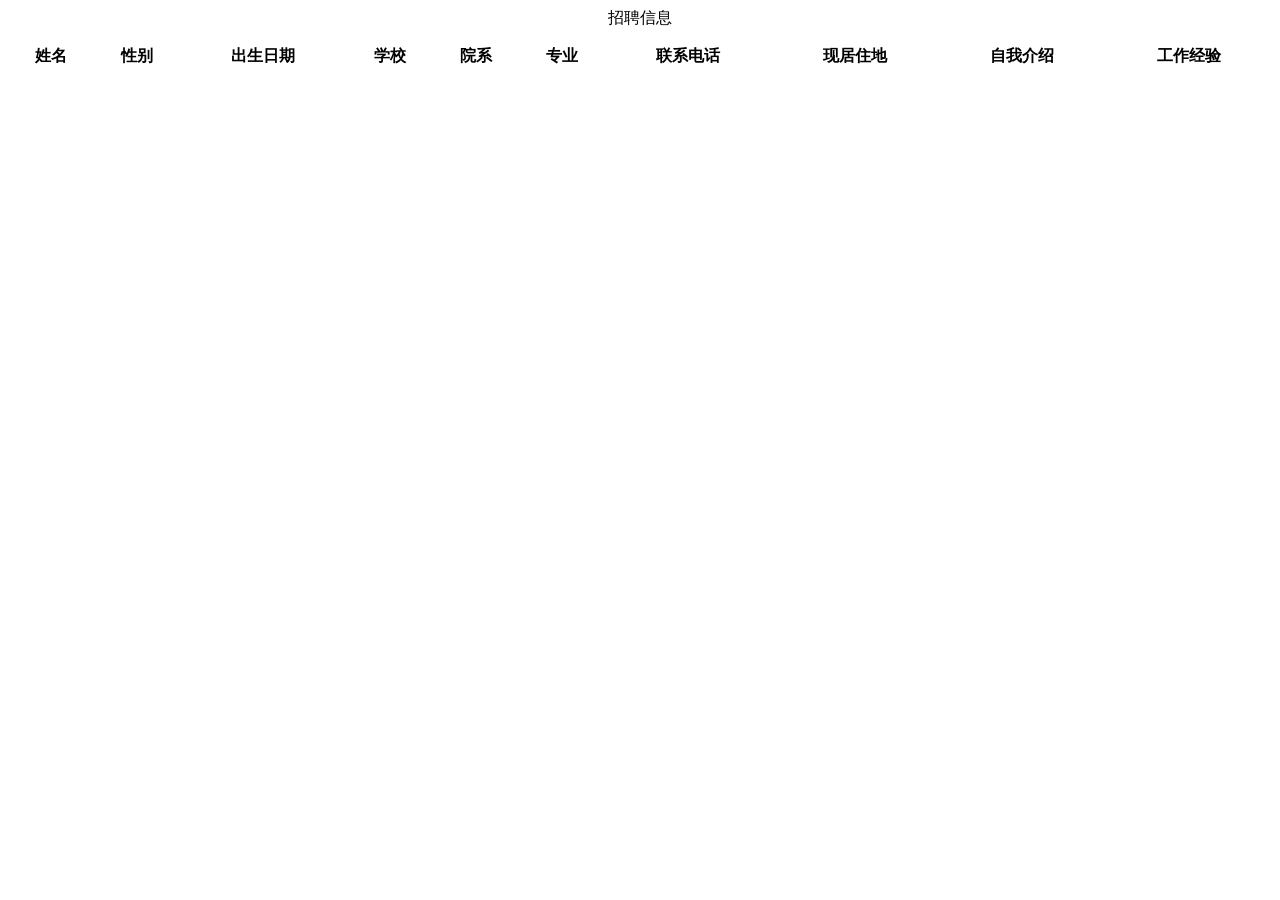
<file: candidate.html>
<html>

<head>
    <meta http-equiv="Content-Type" content="text/html; charset=utf-8" />
    <title>南方微学招聘信息</title>

    <link rel="stylesheet" type="text/css" href="//cdn.datatables.net/1.10.16/css/jquery.dataTables.css">
    
    <script type="text/javascript" src="https://code.jquery.com/jquery-3.2.1.js"></script>
    <script type="text/javascript" charset="utf8" src="//cdn.datatables.net/1.10.16/js/jquery.dataTables.js"></script>


</head>

<body>
    <p style=" text-align: center;">招聘信息</p>
    <table id="example" class="display" cellspacing="0" width="100%">
        <thead>
            <tr>
                <th>姓名</th>
                <th>性别</th>
                <th>出生日期</th>
                <th>学校</th>
                <th>院系</th>
                <th>专业</th>
                <!--
                <th>年级</th>
                <th>工作时间</th>
                <th>面试职位</th>-->
                <th>联系电话</th>
                <th>现居住地</th>
                <th>自我介绍</th>
                <th>工作经验</th>
            </tr>
        </thead>
      <!--  <tfoot>
            <tr>
                <th>name</th>
                <th>gender</th>
                <th>dateofbirth</th>
                <th>schoolname</th>
                <th>department</th>
                <th>major</th>
                <th>age</th>
                <th>workexperience</th>
                <th>positionapplied</th>
                <th>telephone</th>
                <th>residence</th>
                <th>selfintroduce</th>
                <th>jobdecription</th>
            </tr>
        </tfoot>-->
    </table>

    <script>
        $(document).ready(function () {
            $('#example').DataTable({
                ajax: {
                    url: 'http://www.yzschool.com.cn/recruit/getallcandidatetable',
                },
                columns: [
                    { data: 'name' },
                    { data: 'gender' },
                    { data: 'dateofbirth' },
                    { data: 'schoolname' },
                    { data: 'department' },
                    { data: 'major' },
                    //{ data: 'age' },
                    //{ data: 'workexperience' },
                    //{ data: 'positionapplied' },
                    { data: 'telephone' },
                    { data: 'residence' },
                    { data: 'selfintroduce' },
                    { data: 'jobdecription' }
                ]
            });
        });
    </script>
</body>

</html>
</file>
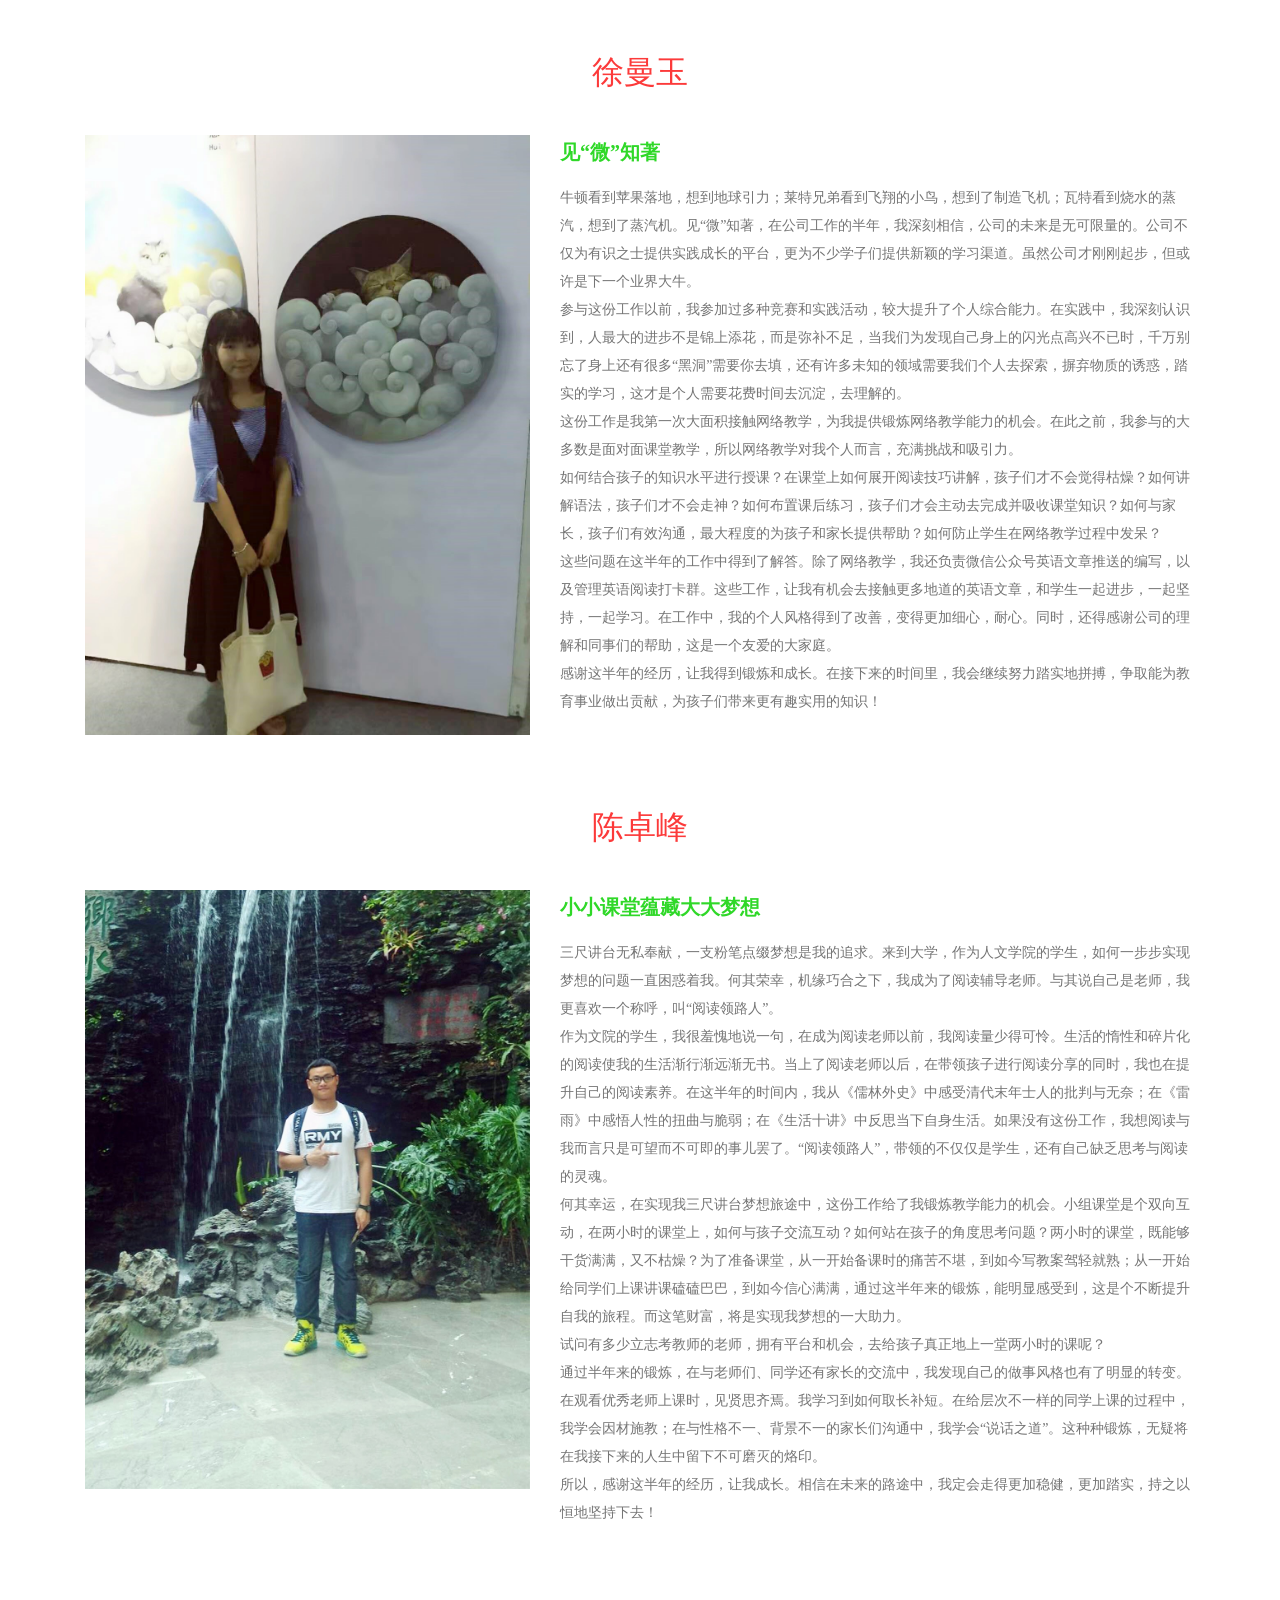
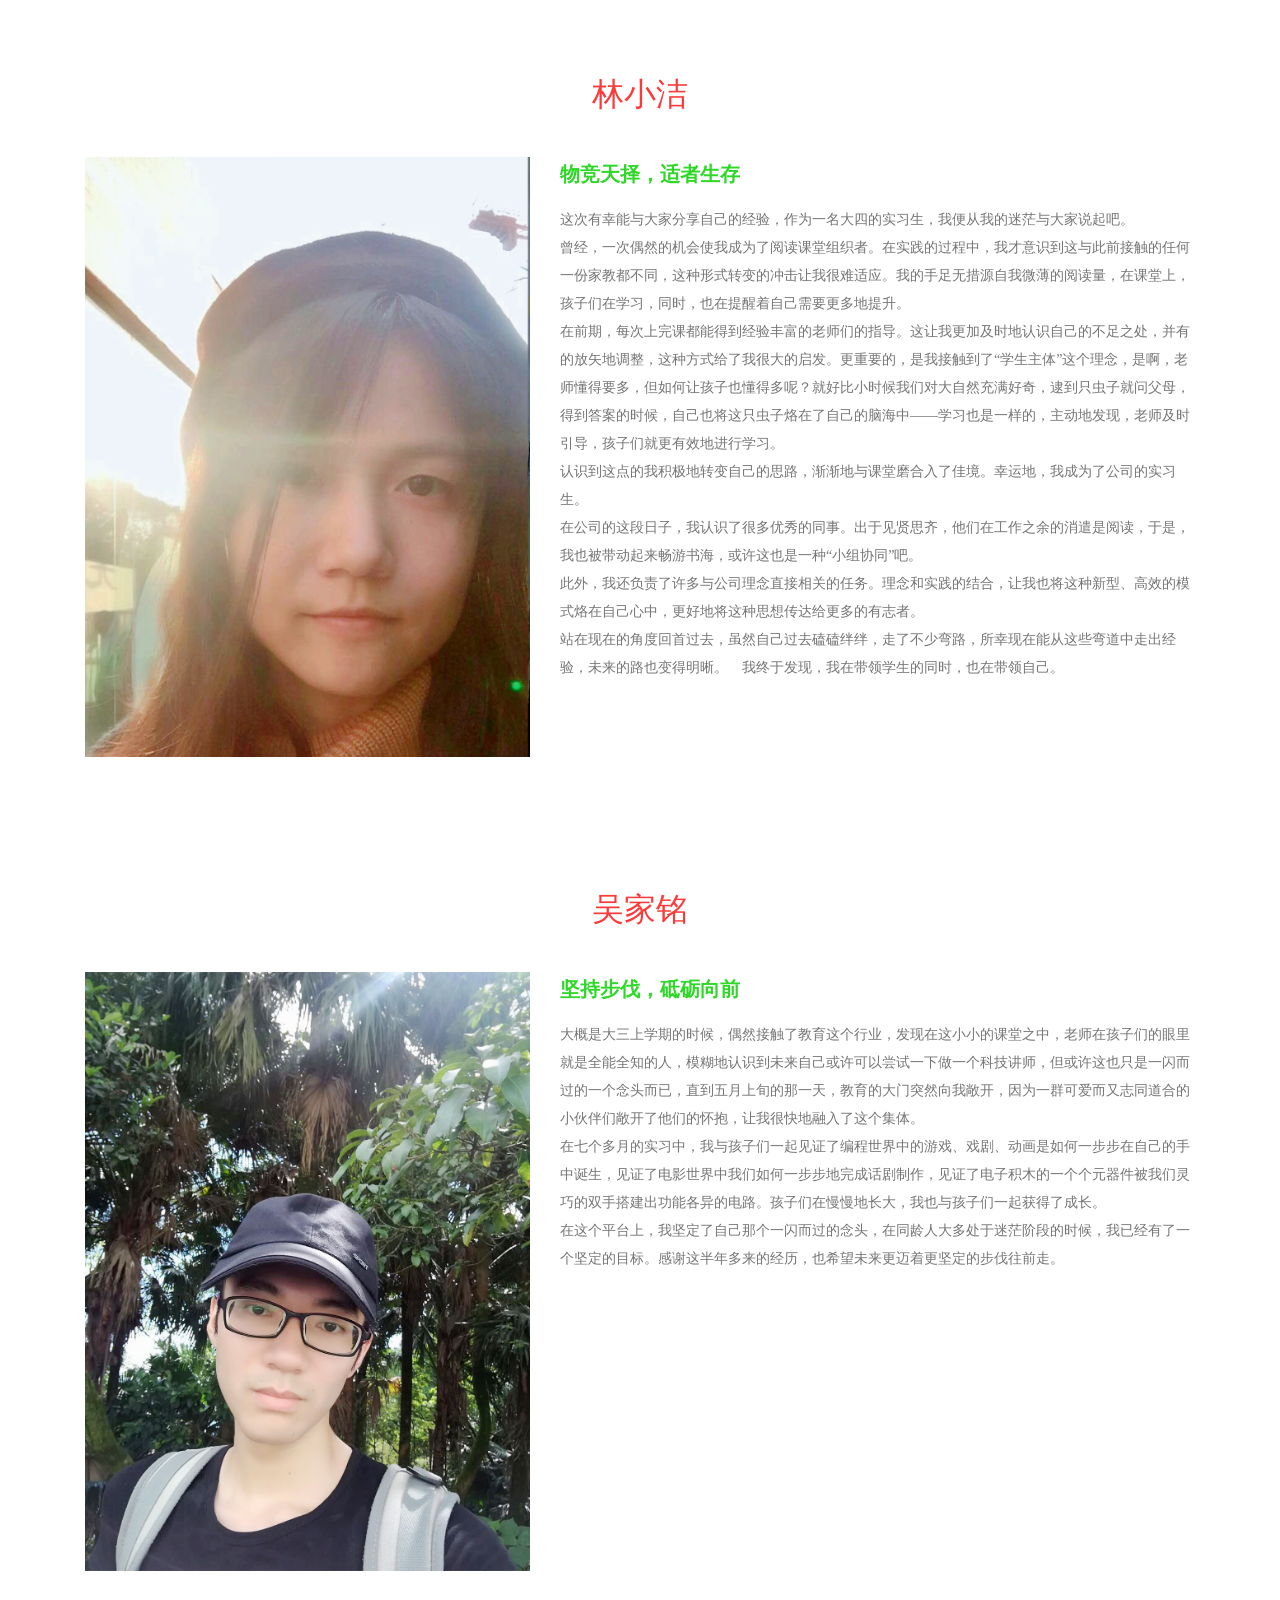
<file: goodExample.html>
<!DOCTYPE html PUBLIC "-//W3C//DTD XHTML 1.0 Transitional//EN" "http://www.w3.org/TR/xhtml1/DTD/xhtml1-transitional.dtd">
<html xmlns="http://www.w3.org/1999/xhtml">
<head>
    <meta http-equiv="Content-Type" content="text/html; charset=utf-8" />
    <title>优秀案例</title>


    <style type="text/css">
    #address select{width: 80px;height: 40px;border: 1px solid #c0c0c0;border-radius: 5px;outline: none;}
    #address select option{width: 80px;max-width: 100px;text-overflow: ellipsis;overflow: hidden;white-space: nowrap;}
</style>

</head>
<link href="css/bootstrap.css" rel="stylesheet" type="text/css" media="all" />
<link href="css/style.css" rel="stylesheet" type="text/css" media="all" />
<link rel="stylesheet" href="css/swipebox.css">
<link href="css/style1.css" rel="stylesheet" type="text/css" media="all" />

<!--<link rel="stylesheet" href="weixue/assets/css/amazeui.min.css">
<link rel="stylesheet" href="weixue/assets/css/app.css">
<link href="weixue/assets/css/app.css" rel="stylesheet" />-->

<link href="css/paper-bootstrap-wizard.css" rel="stylesheet" />

<body>
<a name="1">
<div class="about" style="margin-top: -60px;">
	<div class="container">
		<div class="help-info">
			<h2 class="tittle">徐曼玉</h2>
		</div>
		<div class="about-grids">
			<div class="col-md-5 about-grid-left">
				<img src="images/people3.jpg" alt=""/>
			</div>
			<div class="col-md-7 about-grid">
				<h3>见“微”知著</h3>
				<p>牛顿看到苹果落地，想到地球引力；莱特兄弟看到飞翔的小鸟，想到了制造飞机；瓦特看到烧水的蒸汽，想到了蒸汽机。见“微”知著，在公司工作的半年，我深刻相信，公司的未来是无可限量的。公司不仅为有识之士提供实践成长的平台，更为不少学子们提供新颖的学习渠道。虽然公司才刚刚起步，但或许是下一个业界大牛。<br>
					参与这份工作以前，我参加过多种竞赛和实践活动，较大提升了个人综合能力。在实践中，我深刻认识到，人最大的进步不是锦上添花，而是弥补不足，当我们为发现自己身上的闪光点高兴不已时，千万别忘了身上还有很多“黑洞”需要你去填，还有许多未知的领域需要我们个人去探索，摒弃物质的诱惑，踏实的学习，这才是个人需要花费时间去沉淀，去理解的。<br>
					这份工作是我第一次大面积接触网络教学，为我提供锻炼网络教学能力的机会。在此之前，我参与的大多数是面对面课堂教学，所以网络教学对我个人而言，充满挑战和吸引力。<br>
					如何结合孩子的知识水平进行授课？在课堂上如何展开阅读技巧讲解，孩子们才不会觉得枯燥？如何讲解语法，孩子们才不会走神？如何布置课后练习，孩子们才会主动去完成并吸收课堂知识？如何与家长，孩子们有效沟通，最大程度的为孩子和家长提供帮助？如何防止学生在网络教学过程中发呆？<br>
					这些问题在这半年的工作中得到了解答。除了网络教学，我还负责微信公众号英语文章推送的编写，以及管理英语阅读打卡群。这些工作，让我有机会去接触更多地道的英语文章，和学生一起进步，一起坚持，一起学习。在工作中，我的个人风格得到了改善，变得更加细心，耐心。同时，还得感谢公司的理解和同事们的帮助，这是一个友爱的大家庭。<br>
					感谢这半年的经历，让我得到锻炼和成长。在接下来的时间里，我会继续努力踏实地拼搏，争取能为教育事业做出贡献，为孩子们带来更有趣实用的知识！
				</p>
			</div>
			<div class="clearfix"></div>
		</div>
	</div>
</div>
</a>
<a name="2">
<div class="about" style="margin-top: -60px;">
	<div class="container" style="margin-top: -60px;">
		<div class="help-info">
			<h2 class="tittle">陈卓峰</h2>
		</div>
		<div class="about-grids">
			<div class="col-md-5 about-grid-left">
				<img src="images/people1.jpg" alt=""/>
			</div>
			<div class="col-md-7 about-grid">
				<h3>小小课堂蕴藏大大梦想</h3>
				<p>三尺讲台无私奉献，一支粉笔点缀梦想是我的追求。来到大学，作为人文学院的学生，如何一步步实现梦想的问题一直困惑着我。何其荣幸，机缘巧合之下，我成为了阅读辅导老师。与其说自己是老师，我更喜欢一个称呼，叫“阅读领路人”。<br>
					作为文院的学生，我很羞愧地说一句，在成为阅读老师以前，我阅读量少得可怜。生活的惰性和碎片化的阅读使我的生活渐行渐远渐无书。当上了阅读老师以后，在带领孩子进行阅读分享的同时，我也在提升自己的阅读素养。在这半年的时间内，我从《儒林外史》中感受清代末年士人的批判与无奈；在《雷雨》中感悟人性的扭曲与脆弱；在《生活十讲》中反思当下自身生活。如果没有这份工作，我想阅读与我而言只是可望而不可即的事儿罢了。“阅读领路人”，带领的不仅仅是学生，还有自己缺乏思考与阅读的灵魂。<br>
					何其幸运，在实现我三尺讲台梦想旅途中，这份工作给了我锻炼教学能力的机会。小组课堂是个双向互动，在两小时的课堂上，如何与孩子交流互动？如何站在孩子的角度思考问题？两小时的课堂，既能够干货满满，又不枯燥？为了准备课堂，从一开始备课时的痛苦不堪，到如今写教案驾轻就熟；从一开始给同学们上课讲课磕磕巴巴，到如今信心满满，通过这半年来的锻炼，能明显感受到，这是个不断提升自我的旅程。而这笔财富，将是实现我梦想的一大助力。<br>
					试问有多少立志考教师的老师，拥有平台和机会，去给孩子真正地上一堂两小时的课呢？<br>
					通过半年来的锻炼，在与老师们、同学还有家长的交流中，我发现自己的做事风格也有了明显的转变。在观看优秀老师上课时，见贤思齐焉。我学习到如何取长补短。在给层次不一样的同学上课的过程中，我学会因材施教；在与性格不一、背景不一的家长们沟通中，我学会“说话之道”。这种种锻炼，无疑将在我接下来的人生中留下不可磨灭的烙印。<br>
					所以，感谢这半年的经历，让我成长。相信在未来的路途中，我定会走得更加稳健，更加踏实，持之以恒地坚持下去！


				</p>
				
			</div>
			<div class="clearfix"></div>
		</div>
	</div>
</div>
</a>
<a name="3">
<div class="about" style="margin-top: -60px;">
	<div class="container">
		<div class="help-info">
			<h2 class="tittle">林小洁</h2>
		</div>
		<div class="about-grids">
			<div class="col-md-5 about-grid-left">
				<img src="images/people4.jpg" alt=""/>
			</div>
			<div class="col-md-7 about-grid">
				<h3>物竞天择，适者生存</h3>
				<p>
					这次有幸能与大家分享自己的经验，作为一名大四的实习生，我便从我的迷茫与大家说起吧。<br>
					曾经，一次偶然的机会使我成为了阅读课堂组织者。在实践的过程中，我才意识到这与此前接触的任何一份家教都不同，这种形式转变的冲击让我很难适应。我的手足无措源自我微薄的阅读量，在课堂上，孩子们在学习，同时，也在提醒着自己需要更多地提升。<br>
					在前期，每次上完课都能得到经验丰富的老师们的指导。这让我更加及时地认识自己的不足之处，并有的放矢地调整，这种方式给了我很大的启发。更重要的，是我接触到了“学生主体”这个理念，是啊，老师懂得要多，但如何让孩子也懂得多呢？就好比小时候我们对大自然充满好奇，逮到只虫子就问父母，得到答案的时候，自己也将这只虫子烙在了自己的脑海中——学习也是一样的，主动地发现，老师及时引导，孩子们就更有效地进行学习。<br>
					认识到这点的我积极地转变自己的思路，渐渐地与课堂磨合入了佳境。幸运地，我成为了公司的实习生。<br>
					在公司的这段日子，我认识了很多优秀的同事。出于见贤思齐，他们在工作之余的消遣是阅读，于是，我也被带动起来畅游书海，或许这也是一种“小组协同”吧。<br>
					此外，我还负责了许多与公司理念直接相关的任务。理念和实践的结合，让我也将这种新型、高效的模式烙在自己心中，更好地将这种思想传达给更多的有志者。<br>
					站在现在的角度回首过去，虽然自己过去磕磕绊绊，走了不少弯路，所幸现在能从这些弯道中走出经验，未来的路也变得明晰。
					我终于发现，我在带领学生的同时，也在带领自己。



				</p>
				
			</div>
			<div class="clearfix"></div>
		</div>
	</div>
</div>
</a>
<a name="4">
<div class="about" style="margin-top: -60px;">
	<div class="container">
		<div class="help-info">
			<h2 class="tittle">吴家铭</h2>
		</div>
		<div class="about-grids">
			<div class="col-md-5 about-grid-left">
				<img src="images/people2.jpg" alt=""/>
			</div>
			<div class="col-md-7 about-grid">
				<h3>坚持步伐，砥砺向前</h3>
				<p>
				大概是大三上学期的时候，偶然接触了教育这个行业，发现在这小小的课堂之中，老师在孩子们的眼里就是全能全知的人，模糊地认识到未来自己或许可以尝试一下做一个科技讲师，但或许这也只是一闪而过的一个念头而已，直到五月上旬的那一天，教育的大门突然向我敞开，因为一群可爱而又志同道合的小伙伴们敞开了他们的怀抱，让我很快地融入了这个集体。<br>
				在七个多月的实习中，我与孩子们一起见证了编程世界中的游戏、戏剧、动画是如何一步步在自己的手中诞生，见证了电影世界中我们如何一步步地完成话剧制作，见证了电子积木的一个个元器件被我们灵巧的双手搭建出功能各异的电路。孩子们在慢慢地长大，我也与孩子们一起获得了成长。<br>
				在这个平台上，我坚定了自己那个一闪而过的念头，在同龄人大多处于迷茫阶段的时候，我已经有了一个坚定的目标。感谢这半年多来的经历，也希望未来更迈着更坚定的步伐往前走。
				</p>
				
			</div>
			<div class="clearfix"></div>
		</div>
	</div>
</div>
</a>
</body>

</html>
</file>
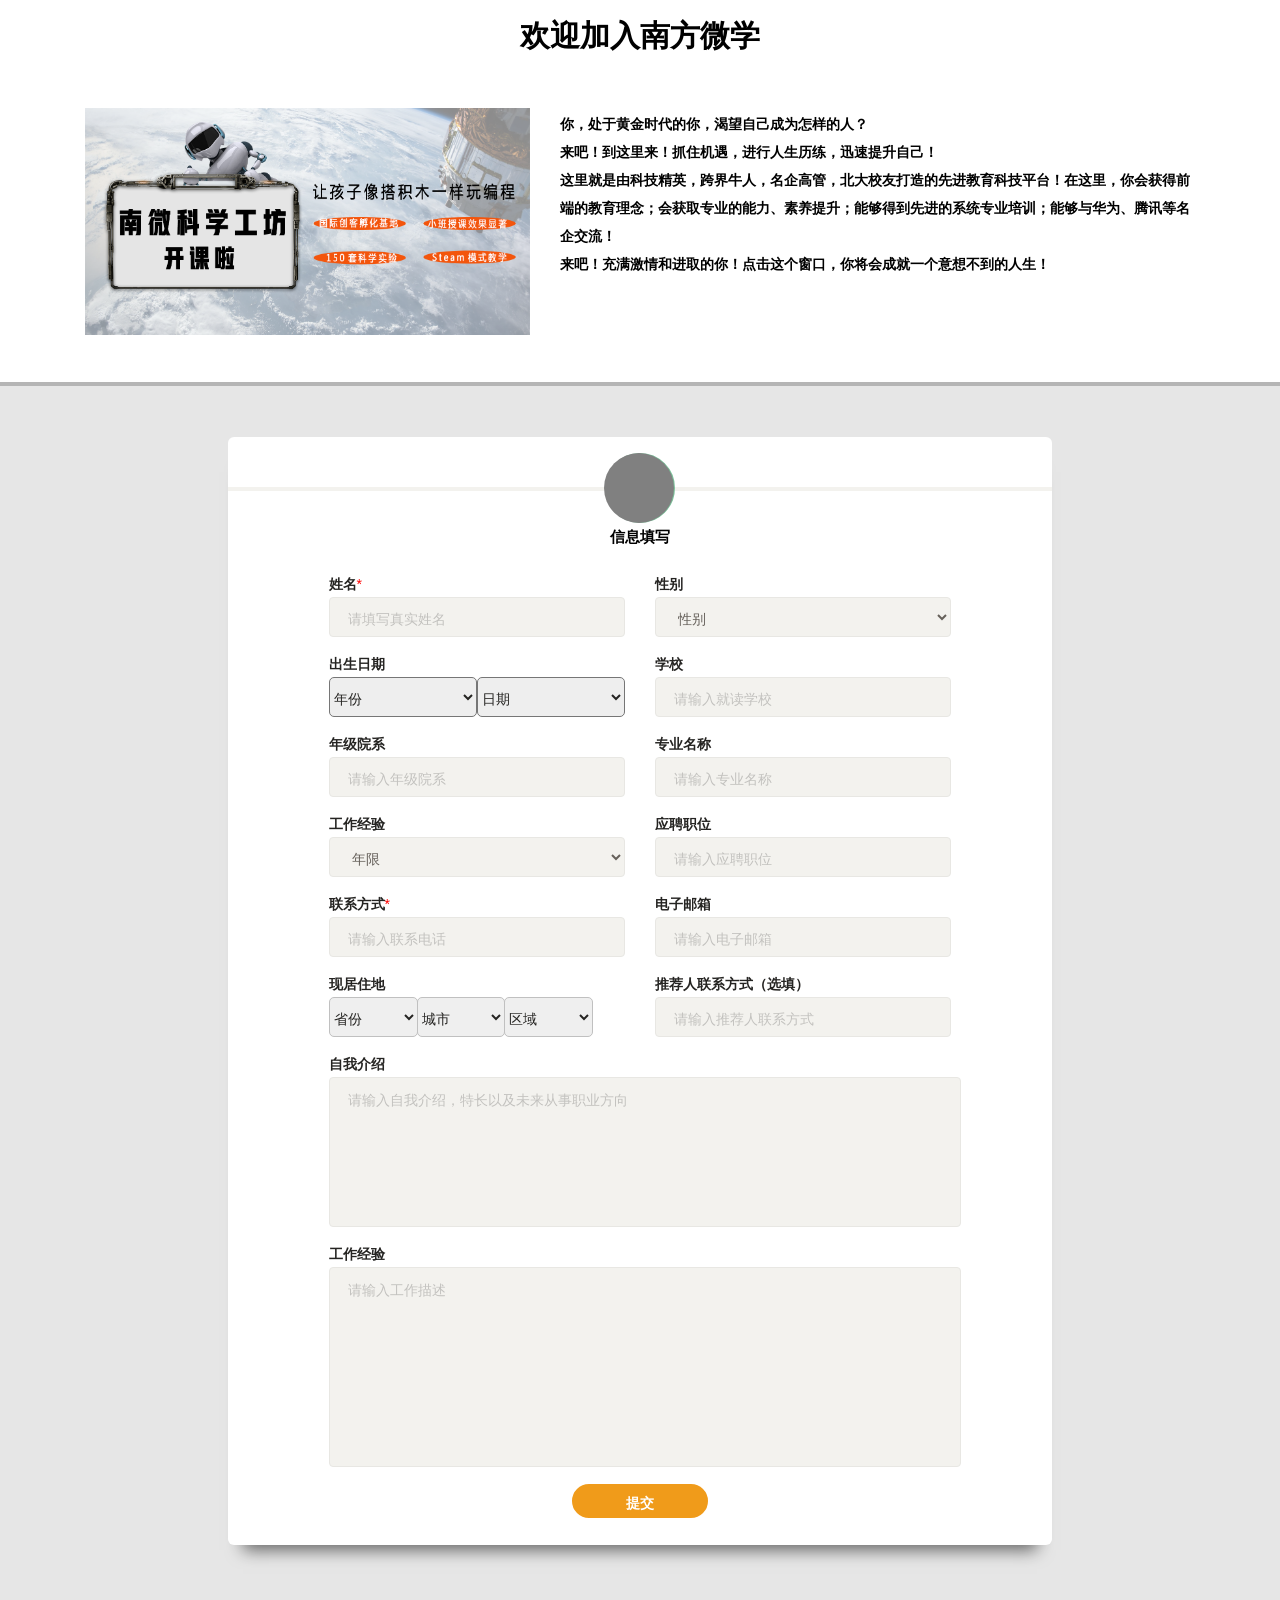
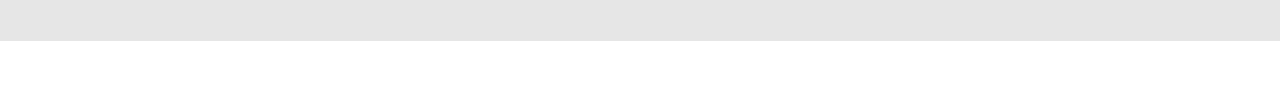
<file: register.html>
<!DOCTYPE html PUBLIC "-//W3C//DTD XHTML 1.0 Transitional//EN" "http://www.w3.org/TR/xhtml1/DTD/xhtml1-transitional.dtd">
<html xmlns="http://www.w3.org/1999/xhtml">

<head>
    <meta http-equiv="Content-Type" content="text/html; charset=utf-8" />
    <meta name="viewport" content="width=device-width, initial-scale=1">
    <title>南方微学招聘网站</title>


    <style type="text/css">
        #address select {
            /*width: 80px;*/
            width:30%;
            height: 40px;
            border: 1px solid #c0c0c0;
            border-radius: 5px;
            outline: none;
            margin-right:-15px;
        }

        #address select option {
            width: 80px;
            max-width: 100px;
            text-overflow: ellipsis;
            overflow: hidden;
            white-space: nowrap;
        }

        pre {
            background-color: pink;
            height: 220px;
        }

        /*
    .index_cy_appont{
        width: 32px;
        height: 32px;
        background: url(../image/appointBtn.png) 0px 0px;
        background-size: 100%;
        position: fixed;
        right: 10px;
        bottom: 40px;
        margin-top: -230px;
        color: red;
        cursor: pointer;
        z-index: 9999;
      }
      .index_cy2_appont{
        z-index: 9999;
        width: 32px;
        height: 32px;
        background: url(../image/appointBtn.png) 0px 0px;
        background-size: 100%;
        position: fixed;
        right: 10px;
        bottom: 40px;
        margin-top: -230px;
        cursor: pointer;
      }
      .delete_goods{
        width: 30px;
        height: 30px;
        background: url(../image/deleteBtn1.png) 0 0;
        background-size: 100%;
        float: right;
        margin-top: 10px;
        margin-right: 10px;
        cursor: pointer;
      }



    .TriRes_appoint{position:fixed;top: 45%;margin-top: -100px;right:52px;z-index: 999; height: 350px;display: none;}
    .TriRes_con_appoint{width: 300px;background: rgba(125,125,125,0.8);height: 350px; margin: auto;}
    .TriRes_con_appoint h1{text-align: center;color: #fff;font-size: 21px;width: 275px;margin: 0 auto;border-bottom: 1px solid #fff;line-height: 55px;height:55px;padding-top: 10px;}
    .TriRes_con_appoint ul{}
    .TriRes_con_appoint ul li{float: left;width: 115px;margin: 20px 0 0 30px;}
    .TriRes_con_appoint ul li span{display:block;font-size: 16px;color: #fff;line-height: 45px;height: 45px;}
    .promptH6{display:none;color: red;line-height: 20px;height: 20px; }
    .TriRes_con_appoint ul li strong{display: block;}
    .TriRes_con_appoint ul li strong input{width: 100%;height: 25px;background: #fff;color:black;font-size: 12px;padding: 0 5px;}
    .TriRes_con_appoint ul .first{width: 260px;}
    .TriRes_con_appoint h2{color: #fff;text-align: center;line-height: 40px;height: 40px;clear: both;padding-top:40px;}
    .TriRes_con_appoint h2 a{display: block;color: #fff;font-size: 16px;margin: 0 auto;width:200px;background: #f09b1a; border-radius: 9px;}

*/
    </style>

</head>
<link href="css/bootstrap.css" rel="stylesheet" type="text/css" media="all" />
<link href="css/style.css" rel="stylesheet" type="text/css" media="all" />
<link rel="stylesheet" href="css/swipebox.css">
<link href="css/style1.css" rel="stylesheet" type="text/css" media="all" />
<link rel="stylesheet" href="css/add.css">


<link href="css/paper-bootstrap-wizard.css" rel="stylesheet" />


<script src="js/jquery-2.2.4.min.js" type="text/javascript"></script>
<script src="js/bootstrap.min.js" type="text/javascript"></script>
<script src="js/jquery.bootstrap.wizard.js" type="text/javascript"></script>
<script src="js/paper-bootstrap-wizard.js" type="text/javascript"></script>
<script src="js/jquery.validate.min.js" type="text/javascript"></script>

<script type="text/javascript" src="js/addres.js"></script>
<script type="text/javascript">
    $(function () {
        $("#address").selectAddress()
        $("#town").focusout(function () {
            var province = $("#province option:selected").html()
            var city = $("#city option:selected").html()
            var town = $("#town option:selected").html()
            if (province != '选择省份' && city != "选择城市" && town != '选择区域') {
                console.log('省份/直辖市：' + province + '\n城市:' + city + '\n区/县：' + town)
            }
        })
    })

</script>

<script src="js/magicL.js"></script>
<!-- load our javascript file -->




<body style="background-color: #f2f2f2; padding: 0px 0px;">
   
    <div class="feature" style=" padding-bottom: 47px; background-color: #ffffff; ">
        <div class="container" style=" margin-top:-35px;">
            <h3 class="tittle" >欢迎加入南方微学</h3>
            <div class="col-md-5 features-left">
                <img src="image/swiper1.png" alt="" />
            </div>
            <div class="col-md-7 features-right">
                <!--<h4>南方微学网络有限公司给积极进取，努力提升，追求卓越的大学生群体提供了一个有深度、有宽度、有厚度的成长平台。</h4>-->
                <p>你，处于黄金时代的你，渴望自己成为怎样的人？
                    <br> 来吧！到这里来！抓住机遇，进行人生历练，迅速提升自己！
                    <br> 这里就是由科技精英，跨界牛人，名企高管，北大校友打造的先进教育科技平台！在这里，你会获得前端的教育理念；会获取专业的能力、素养提升；能够得到先进的系统专业培训；能够与华为、腾讯等名企交流！
                    <br> 来吧！充满激情和进取的你！点击这个窗口，你将会成就一个意想不到的人生！
                </p>

            </div>
            <div class="clearfix"></div>
        </div>
    </div>


    <!--优秀案例版块-->
    <div class="services" style="border-top: 1px solid #b5b5b5; margin-bottom: 47px; background-color: #ffffff;">
       





        <!--<a  name="Apply">-->
        <div class="image-container set-full-height" style="border-top: 3px solid #b5b5b5; background-color: #e6e6e6; width: 100%;">

            <div class="row">

                <div class="col-sm-8 col-sm-offset-2">
                    <div class="wizard-container">
                        <div class="card wizard-card" data-color="green" id="wizard">
                            <form action="/recruit/submitapplication" method="POST" id="subForm">
                               <!-- <div class="wizard-header">
                                    <h3 class="wizard-title">欢迎加入南方微学</h3>
                                </div>-->
                                <div class="wizard-navigation">
                                    <ul>
                                        <li>
                                            <a href="#location" data-toggle="tab">
                                                <div class="icon-circle">
                                                    <i class="ti-map"></i>
                                                </div>
                                                信息填写
                                            </a>
                                        </li>
                                    </ul>
                                </div>
                                <div class="tab-content">
                                    <div class="tab-pane" id="location">
                                        <div class="row">
                                            <div class="col-sm-5 col-sm-offset-1" style="margin-top: 20px;">
                                                <div class="form-group">
                                                    <label>姓名</label><span style="color:red;line-height: 1.42857143; font-family:'Gill Sans', 'Gill Sans MT', Calibri, 'Trebuchet MS', sans-serif">*</span>
                                                    <input type="text" name="name" class="form-control" name="name" value="" placeholder="请填写真实姓名" />
                                                </div>
                                            </div>
                                            <div class="col-sm-5" style="margin-top: 20px;">
                                                <div class="form-group">
                                                    <label>性别</label>
                                                    <br>
                                                    <select name="gender" class="form-control">
                                                        <option disabled="" selected="">性别</option>
                                                        <option value="男"> 男 </option>
                                                        <option value="女"> 女 </option>
                                                    </select>
                                                </div>
                                            </div>
                                            <div class="col-sm-5 col-sm-offset-1">
                                                <div class="form-group">
                                                    <label>出生日期</label>
                                                    <div style="width: 100%; ">
                                                        <select name="birthYear" class="form-controls" style="float: left;width:50%;border-radius:5px;background-color:#eee;height:40px;"
                                                            id="year">
                                                            <option disabled="" selected="">年份</option>
                                                            <option value="2002年">2002年</option>
                                                            <option value="2001年">2001年</option>
                                                            <option value="2000年">2000年</option>
                                                            <option value="1999年">1999年</option>
                                                            <option value="1998年">1998年</option>
                                                            <option value="1997年">1997年</option>
                                                            <option value="1996年">1996年</option>
                                                            <option value="1995年">1995年</option>
                                                            <option value="1994年">1994年</option>
                                                            <option value="1993年">1993年</option>
                                                            <option value="1992年">1992年</option>
                                                            <option value="1991年">1991年</option>
                                                            <option value="1990年">1990年</option>
                                                            <option value="1989年">1989年</option>
                                                            <option value="1988年">1988年</option>
                                                            <option value="1987年">1987年</option>
                                                            <option value="1986年">1986年</option>
                                                            <option value="1985年">1985年</option>
                                                            <option value="1984年">1984年</option>
                                                            <option value="1983年">1983年</option>
                                                            <option value="1982年">1982年</option>
                                                            <option value="1981年">1981年</option>
                                                            <option value="1980年">1980年</option>
                                                            <option value="1979年">1979年</option>
                                                            <option value="1978年">1978年</option>
                                                            <option value="1977年">1977年</option>
                                                            <option value="1976年">1976年</option>
                                                            <option value="1975年">1975年</option>
                                                            <option value="1974年">1974年</option>
                                                            <option value="1973年">1973年</option>
                                                            <option value="1972年">1972年</option>
                                                            <option value="1971年">1971年</option>
                                                            <option value="1970年">1970年</option>
                                                            <option value="1969年">1969年</option>
                                                            <option value="1968年">1968年 </option>
                                                            <option value="1967年">1967年</option>
                                                            <option value="1966年">1966年</option>
                                                            <option value="1965年">1965年</option>
                                                        </select>

                                                        <select name="birthMonth" class="form-controls" style=" float: left;width:50%;border-radius:5px;background-color: #eee;height: 40px;"
                                                            id="month">
                                                            <option disabled="" selected="">日期</option>
                                                            <option value="1月">1月</option>
                                                            <option value="2月">2月</option>
                                                            <option value="3月">3月</option>
                                                            <option value="4月">4月</option>
                                                            <option value="5月">5月</option>
                                                            <option value="6月">6月 </option>
                                                            <option value="7月">7月</option>
                                                            <option value="8月">8月</option>
                                                            <option value="9月">9月</option>
                                                            <option value="10月">10月</option>
                                                            <option value="11月">11月</option>
                                                            <option value="12月">12月</option>
                                                        </select>
                                                    </div>

                                                </div>
                                            </div>

                                            <div class="col-sm-5">
                                                <div class="form-group">
                                                    <label>学校</label>
                                                    <br>
                                                    <input name="university" type="text" class="form-control" placeholder="请输入就读学校" value="" />
                                                </div>
                                            </div>
                                            <div class="col-sm-5 col-sm-offset-1">
                                                <div class="form-group">
                                                    <label>年级院系</label>
                                                    <input name="grade" type="text" class="form-control" placeholder="请输入年级院系" value="" />
                                                </div>
                                            </div>
                                            <div class="col-sm-5">
                                                <div class="form-group">
                                                    <label>专业名称</label>
                                                    <br>
                                                    <input name="major" type="text" class="form-control" placeholder="请输入专业名称">
                                                </div>
                                            </div>
                                            <div class="col-sm-5 col-sm-offset-1">
                                                <div class="form-group">
                                                    <label>工作经验</label>
                                                    <br>
                                                    <select name="term" class="form-control">
                                                        <option disabled="" selected="">年限</option>
                                                        <option value="在读"> 在读 </option>
                                                        <option value="应届毕业生"> 应届毕业生 </option>
                                                        <option value="1年"> 1年 </option>
                                                        <option value="2年"> 2年 </option>
                                                        <option value="3年"> 3年 </option>
                                                        <option value="4年"> 4年 </option>
                                                        <option value="5年"> 5年 </option>
                                                        <option value="6年"> 6年 </option>
                                                        <option value="7年"> 7年 </option>
                                                        <option value="8年"> 8年 </option>
                                                        <option value="8年以上"> 8年以上 </option>
                                                    </select>
                                                </div>
                                            </div>
                                            <div class="col-sm-5">
                                                <div class="form-group">
                                                    <label>应聘职位</label>
                                                    <input name="job" type="text" class="form-control" placeholder="请输入应聘职位">
                                                </div>
                                            </div>
                                            <div class="col-sm-5 col-sm-offset-1">
                                                <div class="form-group">
                                                    <label>联系方式</label><span style="color:red; font-family:'Gill Sans', 'Gill Sans MT', Calibri, 'Trebuchet MS', sans-serif">*</span>
                                                    <br>
                                                    <input name="tel" required="required" type="text" class="form-control" placeholder="请输入联系电话">
                                                </div>
                                            </div>
                                            <div class="col-sm-5">
                                                <div class="form-group">
                                                    <label>电子邮箱</label>
                                                    <input name="email" type="text" class="form-control" placeholder="请输入电子邮箱">
                                                </div>
                                            </div>
                                            <div class="col-sm-5 col-sm-offset-1">
                                                <div class="form-group">
                                                    <label>现居住地</label>
                                                    <div id="address">
                                                        <select class="select" id="province" name="province">
                                                            <option value="">省份</option>
                                                        </select>

                                                        <select name="city" id="city">
                                                            <option value="">城市</option>
                                                        </select>

                                                        <select name="town" id="town">
                                                            <option value="">区域</option>
                                                        </select>
                                                    </div>
                                                </div>
                                            </div>
                                            <div class="col-sm-5">
                                                <div class="form-group">
                                                    <label>推荐人联系方式（选填）</label>
                                                    <input name="referrer_tel" type="text" class="form-control" placeholder="请输入推荐人联系方式">
                                                </div>
                                            </div>
                                          <!--  <div class="col-sm-5 col-sm-offset-1">
                                                <div class="form-group">
                                                    <label>请设置密码</label><span style="color:red; font-family:'Gill Sans', 'Gill Sans MT', Calibri, 'Trebuchet MS', sans-serif">*</span>
                                                    <br>
                                                    <input id="FirstPassword" size="20" type="password" name="passwd" class="form-control" required="true" placeholder="请输入密码" >
                                                </div>
                                            </div>
                                            <div class="col-sm-5">
                                                <div class="form-group">
                                                    <label>确认密码</label><span style="color:red; font-family:'Gill Sans', 'Gill Sans MT', Calibri, 'Trebuchet MS', sans-serif">*</span><span id="tishi"></span>
                                                    <input id="SecondPassword" size="20" type="password" name="passwd" class="form-control" required="true" placeholder="请确认密码" onkeyup="KeyUp()">
                                                </div>
                                            </div>-->
                                            <div class="col-sm-5s col-sm-offset-1">
                                                <div class="form-group" style=" margin-left: 15px;">
                                                    <label style="width: 90%;">自我介绍</label>
                                                    <textarea name="introduce" type="text" class="form-control" placeholder="请输入自我介绍，特长以及未来从事职业方向" style="height: 150px; width: 90%;"></textarea>
                                                </div>
                                            </div>
                                            <div class="col-sm-5s col-sm-offset-1">
                                                <div class="form-group" style=" margin-left: 15px;">
                                                    <label>工作经验</label>
                                                    <textarea name="experience" type="text" class="form-control" placeholder="请输入工作描述" style="height: 200px;width: 90%;"></textarea>
                                                </div>
                                            </div>
                                        </div>
                                        <div class="wizard-footer">
                                            <div style="margin: auto;">
                                                <input id="submits1" type="submit" style="margin: auto; display: block;" class="btn-wd btn-success btn-success btn btn-finish btn-fill"
                                                    value="提交" />
                                            </div>

                                            <div class="clearfix"></div>
                                        </div>
                                    </div>
                                </div>
                            </form>
                        </div>
                    </div>
                </div>

            </div>
        </div>

        

        <script type="text/javascript">
            /*打开预约框*/
            function btn_appoint() {
                var appoint = document.getElementById("appoint1");
                appoint.style.display = "block";

            }
            /*关闭预约框*/
            function deleteBtn_appont() {
                var appoint1 = document.getElementById("appoint1");
                appoint1.style.display = "none";
            }
            // /*打开报名框*/
            // function btn_goods() {
            //     var appoint1 = document.getElementById("appoint1");
            //     appoint1.style.display = "none";
            // }
            // /*关闭报名框*/
            // function deleteBtn() {
            //     var buy_good = document.getElementById("buy_goods");
            //     buy_good.style.display = "none";
            // }

            
            </script>

        <!--预约试听课
        <div class="index_cy_appont" onclick="btn_appoint()"></div>

        <div class="TriRes_appoint" id="appoint1">
            <div class="TriRes_con_appoint">
                <div class="delete_goods" onclick="deleteBtn_appont()"></div>
                <h1>预约试听课</h1>
                <form method="post" action="" id="pro_yuyue_form">
                    <ul>
                        <li class="first">
                            <span>姓名</span>
                            <strong>
                                <input type="text" id="name" name="mgeYuYueUser.name" placeholder="姓名">
                            </strong>
                        </li>
                        <li class="first">
                            <h6 class="promptH6" id="promptH6">姓名或者电话不能为空</h6>
                        </li>
                        <li class="first">
                            <span>联系电话</span>
                            <strong>
                                <input type="text" id="tel" name="tel" placeholder="联系电话">
                            </strong>
                        </li>
                    </ul>
                    <h2 id="preset" onclick="ok_appont()">
                        <a href="#">立即预约</a>
                    </h2>
                </form>
            </div>

        </div>-->

        <!--预约成功弹出框
        <div class="appointSuccess" id="appointSuccessId">
            <p>恭喜你，预约成功！</p>
        </div>-->

       <!-- <footer class="xue-footer xue-mall-footer am-text-center" style="text-align: center; background-color: white; padding-top: 50px; padding-bottom: 20px;border-top: 3px solid #b5b5b5; color: black;">
            <p>
                <a href="index.html" style="color: black;">首页</a>
                <span class="am-footer-divider" style="color: black;">|</span>
                <a href="course.html" style="color: black;">课程</a>
                <span class="am-footer-divider" style="color: black;">|</span>
                <a href="join_us.html" style="color: black;">加入我们</a>
                <span class="am-footer-divider" style="color: black;">|</span>
                <a href="contact.html" style="color: black;">联系我们</a>
            </p>
            <div class="am-footer-miscs ">
                <p>
                    联系电话：
                    <strong class="am-text-danger">13332987602</strong>
                    Copyright &copy; 2014-2018&nbsp; www.yzschool.com.cn 深圳市南方微学网络有限公司 版权所有
                </p>
                <p>
                    地址：深圳市南山区数字科技园A3栋5楼
                    <a target="_blank" href="" style="color: black;">粤ICP备17055434号-1</a>
                    <a target="_blank" href="" style="color: black;">
                        <img src="http://res11.xesimg.com/public/img/jgwab.png" class="xue-footer-record-icon"> 粤ICP备17055434号-1
                    </a>
                </p>
            </div>
        </footer>
-->


    </div>



    

    <!--</a>-->
    <!--
<script src="https://www.sobot.com/chat/frame/js/entrance.js?sysNum=0af62220ee204909aae4b8b3ea934987" class="zhiCustomBtn" id="zhichiScript" data-args="属性名1=属性值1&属性名2=属性值2"></script>-->

<!--判断两次输入的密码是否一致
<script>
    function KeyUp() {
        var firstP = document.getElementById("FirstPassword").value;
        var secondP = document.getElementById("SecondPassword").value;

        if(firstP == secondP) {
            document.getElementById("tishi").innerHTML="<font color='green'>&nbsp;两次密码相同</font>";
            document.getElementById("submits1").disabled = false;
        }
        else {
            document.getElementById("tishi").innerHTML="<font color='red'>&nbsp;两次密码不相同</font>";
          document.getElementById("submits1").disabled = true;
        }
    }
</script>-->
</body>




</html>
</file>
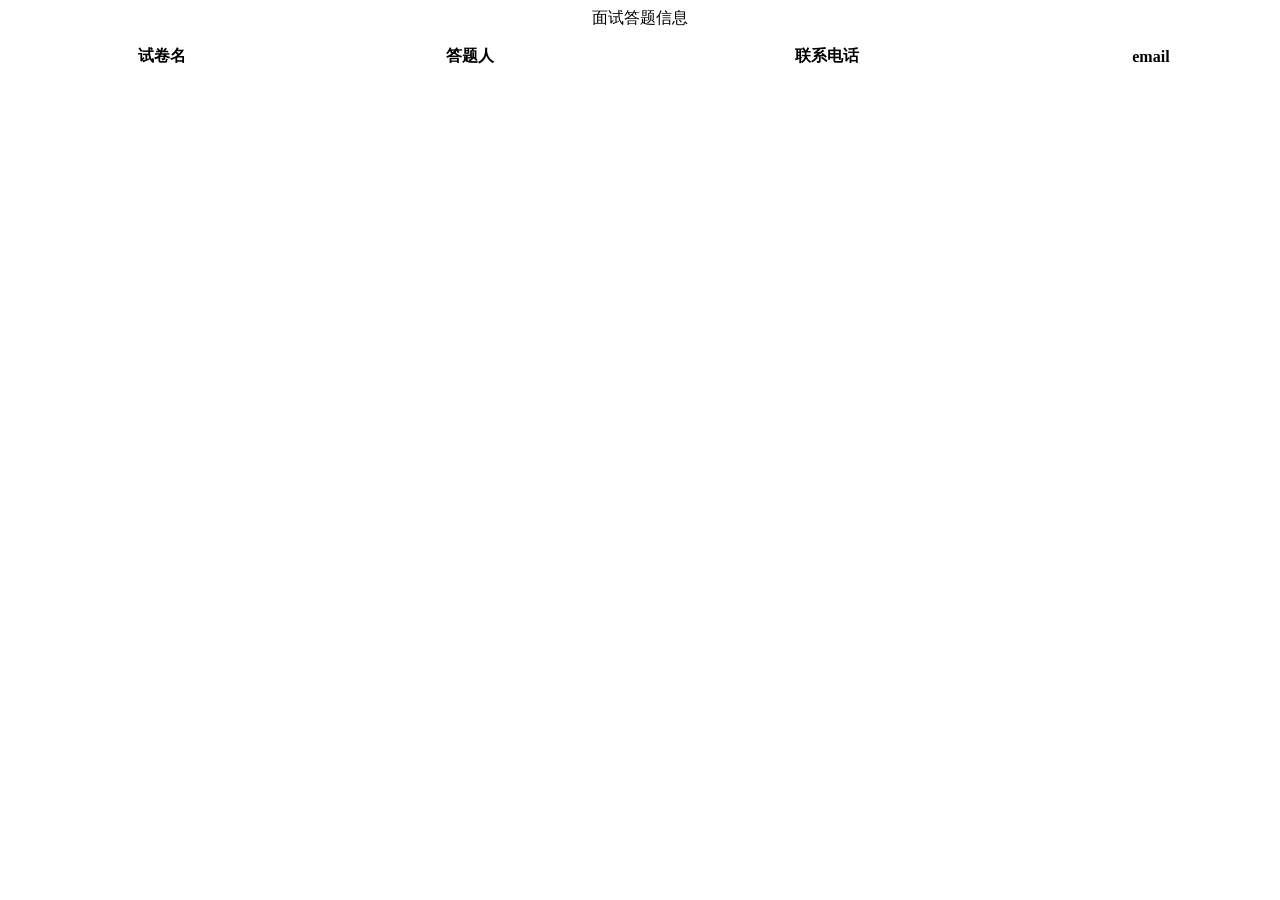
<file: testdate.html>
<html>

<head>
    <meta http-equiv="Content-Type" content="text/html; charset=utf-8" />
    <title>南方微学面试答题信息</title>

    <link rel="stylesheet" type="text/css" href="//cdn.datatables.net/1.10.16/css/jquery.dataTables.css">
    
    <script type="text/javascript" src="https://code.jquery.com/jquery-3.2.1.js"></script>
    <script type="text/javascript" charset="utf8" src="//cdn.datatables.net/1.10.16/js/jquery.dataTables.js"></script>


</head>

<body>
    <p style=" text-align: center;">面试答题信息</p>
    <table id="example" class="display" cellspacing="0" width="100%">
        <thead>
            <tr>
                <th>试卷名</th>
                <th>答题人</th>
                <th>联系电话</th>
                <th>email</th>
                <!--<th>院系</th>
                <th>专业</th>
                
                <th>年级</th>
                <th>工作时间</th>
                <th>面试职位</th>
                <th>联系电话</th>
                <th>现居住地</th>
                <th>自我介绍</th>
                <th>工作经验</th>-->
            </tr>
        </thead>
      <!--  <tfoot>
            <tr>
                <th>name</th>
                <th>gender</th>
                <th>dateofbirth</th>
                <th>schoolname</th>
                <th>department</th>
                <th>major</th>
                <th>age</th>
                <th>workexperience</th>
                <th>positionapplied</th>
                <th>telephone</th>
                <th>residence</th>
                <th>selfintroduce</th>
                <th>jobdecription</th>
            </tr>
        </tfoot>-->
    </table>

    <script>
        $(document).ready(function () {
            $('#example').DataTable({
                ajax: {
                    url: 'http://www.yzschool.com.cn/recruit/getallexamtable', 
                },
                columns: [
                    { data: 'exam' },
                    { data: 'tester' },
                    { data: 'telephone' },
                    { data: 'mail' },
                   /* { data: 'department' },
                    { data: 'major' },
                    //{ data: 'age' },
                    //{ data: 'workexperience' },
                    //{ data: 'positionapplied' },
                    { data: 'telephone' },
                    { data: 'residence' },
                    { data: 'selfintroduce' },
                    { data: 'jobdecription' }*/

                ]
            });
        });
    </script>
</body>

</html>
</file>
<file: css/style.css>
html, body{
  /*min-width: 500px;*/
	margin:0;
	background:	#fff;
	font-family: 'Microsoft YaHei';
	src: url('fonts/msyhbd.ttc');
	min-width: 325px;
}
h4, h5, h6,
h1, h2, h3 {
margin: 0;
}
.navbar-default {
  height: 75px;
}
p{
	margin:0;
}
ul,label{
	/*margin:0;*/
	padding:0;
}
input[type="button"],input[type="submit"]{
	transition:0.5s all;
	-webkit-transition:0.5s all;
	-moz-transition:0.5s all;
	-o-transition:0.5s all;
	-ms-transition:0.5s all;
}
body a{
/*transition: 0.5s all;
	-webkit-transition: 0.5s all;
	-o-transition: 0.5s all;
	-moz-transition: 0.5s all;
	-ms-transition: 0.5s all;
	text-decoration:none;*/

}
body a:hover{
	text-decoration:none;
}
.copyrights{
	text-indent:-9999px;
	height:0;
	line-height:0;
	font-size:0;
	overflow:hidden;
}
/*-- header --*/
.header {
  background: #f3550c;
}
.navbar {
  margin-bottom: 0;
}
.navbar-nav {
  float: right;
  /*width: 35%;*/
}
.navbar-default {
  background:none;
  border-color: #012231;
}
.navbar-default .navbar-brand {
font-family: 'Microsoft YaHei';
	color: #fff;
	font-size:48px;
	text-decoration: none;
}
.glyphicon-cutlery {
  left: -10px;
  top: 7px;
}
.navbar-default .navbar-collapse, .navbar-default .navbar-form {
    padding: 0;
}
.navbar-default .navbar-brand:hover {
	color: #fff;
	text-decoration: none;
}
/*a.navbar-brand span {
  color: #2FD828;
  margin-left: 12px;
}*/
.navbar-default .navbar-nav > .active > a, .navbar-default .navbar-nav > .active > a:hover, .navbar-default .navbar-nav > .active > a:focus {
  color: #fff;
  background-color: #f3d7a3;
}
.navbar-default .navbar-nav > li > a{
  color: #fff;
  font-size: 16px;
}
.navbar-nav > li > a {
  padding-top: 28px;
  padding-bottom: 29px;
}
.navbar-brand {
    height: 0;
    padding: 0;
	}
.navbar{
    border-radius: 0px; 
	border:none;
}
.navbar-default .navbar-brand {
    color: #fff;
}
.navbar-default .navbar-nav > li > a:hover, .navbar-default .navbar-nav > li > a:focus ,.navbar-default .navbar-nav > li > a.active{
    /*color:#2FD828;*/
    color: #f6c216;
	}

/*--search--*/
.search-box{
	float:right;
}
.sb-search {
	position: absolute;
	right:0px;
	width: 0%;
	min-width:42px;
	margin-top:14px;
	height:40px;
	float: right;
	overflow: hidden;
	-webkit-transition: width 0.3s;
	-moz-transition: width 0.3s;
	transition: width 0.3s;
	-webkit-backface-visibility: hidden;
	z-index: 999;
}
.sb-search-input {
	position: absolute;
	top: 0;
	right: 3px;
	border: none;
	outline: none;
	background:#fc3a3a;
	width: 64%;
	height:40px;
	margin: 0;
	z-index: 10;
	padding: 5px 15px;
	font-size: 15px;
	color: #ffffff;
	border-radius:50px;
}
.sb-search-input::-webkit-input-placeholder {
	color: #ffffff;
}
.sb-search-input:-moz-placeholder {
	color: #ffffff;
}
.sb-search-input::-moz-placeholder {
	color: #efb480;
}
.sb-search-input:-ms-input-placeholder {
	color: #ffffff;
}
.sb-icon-search,.sb-search-submit  {
	width:30px;
	height:40px;
	display: block;
	position: absolute;
	right: 0;
	top: 0%;
	padding: 0;
	margin: 0;
	line-height:71px;
	text-align: center;
	cursor: pointer;
}
.sb-search-submit {
	background: url('../images/search.png') no-repeat -6px 10px;
	-ms-filter: "progid:DXImageTransform.Microsoft.Alpha(Opacity=0)"; /* IE 8 */
    filter: alpha(opacity=0); /* IE 5-7 */
    color: transparent;
	border: none;
	outline: none;
	z-index: -1;
	-webkit-appearance: none;
}
.sb-icon-search {
    background:#fc3a3a url('../images/search.png') no-repeat 3px 10px;
	z-index: 90;
	width: 40px;
	height: 40px;
	border-radius: 50px;
}
/* Open state */
.sb-search.sb-search-open,.no-js .sb-search {
	width:72%;
}
.sb-search.sb-search-open .sb-icon-search,.no-js .sb-search .sb-icon-search {
	background:  url('../images/search.png') no-repeat 3px 10px;
	color: #fff;
	z-index: 11;
}
.sb-search.sb-search-open .sb-search-submit,.no-js .sb-search .sb-search-submit {
	z-index: 90;
}
/*--//search--*/
/*-- banner --*/
.banner{
background: url(../image/swiper.png) no-repeat 0px 0px;
/*background-size:cover;
-webkit-background-size: cover;
-o-background-size: cover;
-ms-background-size: cover;
-moz-background-size: cover;*/
background-size:100%;
-webkit-background-size: 100%;
-o-background-size: 100%;
-ms-background-size: 100%;
-moz-background-size: 100%;
min-height: 600px;
}
.header .glyphicon-education {
    top: 8px;
}
.header .glyphicon-education1 {
    top: 8px;
}
/*-- //banner --*/
/* Overline From Center */
a.hvr-overline-from-center {
  display: inline-block;
  vertical-align: middle;
  -webkit-transform: translateZ(0);
  transform: translateZ(0);
  box-shadow: 0 0 1px rgba(0, 0, 0, 0);
  -webkit-backface-visibility: hidden;
  backface-visibility: hidden;
  -moz-osx-font-smoothing: grayscale;
  position: relative;
  overflow: hidden;
}
a.hvr-overline-from-center:before {
  content: "";
  position: absolute;
  z-index: -1;
  left: 50%;
  right: 50%;
  bottom: 0;
  /*background: #fc3a3a;*/
  background: white;
  height: 3px;
  -webkit-transition-property: left, right;
  transition-property: left, right;
  -webkit-transition-duration: 0.3s;
  transition-duration: 0.3s;
  -webkit-transition-timing-function: ease-out;
  transition-timing-function: ease-out;
}
a.hvr-overline-from-center:hover:before,a.hvr-overline-from-center:focus:before,a.hvr-overline-from-center:active:before {
  left: 0;
  right: 0;
}
/*-- Slider Part starts Here --*/
#slider3,#slider4  {
  box-shadow: none;
  -moz-box-shadow: none;
  -webkit-box-shadow: none;
  margin: 0 auto;
}
.rslides_tabs {
  list-style: none;
  padding: 0;
  background: rgba(0,0,0,.25);
  box-shadow: 0 0 1px rgba(255,255,255,.3), inset 0 0 5px rgba(0,0,0,1.0);
  -moz-box-shadow: 0 0 1px rgba(255,255,255,.3), inset 0 0 5px rgba(0,0,0,1.0);
  -webkit-box-shadow: 0 0 1px rgba(255,255,255,.3), inset 0 0 5px rgba(0,0,0,1.0);
  font-size: 18px;
  list-style: none;
  margin: 0 auto 50px;
  max-width: 540px;
  padding: 10px 0;
  text-align: center;
  width: 100%;
}
.rslides_tabs li {
  display: inline;
  margin-right: 1px;
}
.rslides_tabs a {
  width: auto;
  line-height: 20px;
  padding: 9px 20px;
  height: auto;
  background: transparent;
  display: inline;
}
.rslides_tabs li:first-child {
  margin-left: 0;
}
.rslides_tabs .rslides_here a {
  background: rgba(255,255,255,.1);
  color: #fff;
  font-weight: bold;
}
.events {
  list-style: none;
}
.callbacks_container {
  position: relative;
  float: left;
  width: 100%;
}
.callbacks {
  position: relative;
  list-style: none;
  overflow: hidden;
  width: 100%;
  padding: 0;
  margin: 0;
}
.callbacks li {
  position: absolute;
  width: 100%;
  left: 0;
  top: 0;
}
.callbacks img {
  position: relative;
  z-index: 1;
  height: auto;
  border: 0;
}
.callbacks .caption {
	display: block;
	position: absolute;
	z-index: 2;
	font-size: 20px;
	text-shadow: none;
	color: #fff;
	left: 0;
	right: 0;
	padding: 10px 20px;
	margin: 0;
	max-width: none;
	top: 10%;
	text-align: center;
}
.callbacks_nav {
  	position: absolute;
	-webkit-tap-highlight-color: rgba(0,0,0,0);
	top: 61%;
	left: 0;
	opacity: 0.7;
	z-index: 3;
	text-indent: -9999px;
	overflow: hidden;
	text-decoration: none;
	height: 62px;
	width: 45px;
	margin-top: -65px;
  display: none;
}
.callbacks_container:hover .callbacks_nav{display:block;}
.callbacks_nav:active {
  opacity: 1.0;
}
a.callbacks_nav.callbacks1_nav.prev {
	background: transparent url("../image/themes.gif") no-repeat 0px 0px;
  /*left: -3.1%;*/
  top: 45%;
}
.callbacks_nav.next {
	background: transparent url("../image/themes.gif") no-repeat -46px 0px;
  left: 100%;
  top: 45%;
}
#slider3-pager a,#slider4-pager a  {
  display: inline-block;
}
#slider3-pager span,#slider4-pager span{
}
#slider3-pager span,#slider4-pager span{
	width:100px;
	height:15px;
	background:#fff;
	display:inline-block;
	border-radius:30em;
	opacity:0.6;
}
#slider3-pager .rslides_here a ,#slider4-pager .rslides_here a {
  background: #FFF;
  border-radius:30em;
  opacity:1;
}
#slider3-pager a ,#slider4-pager a {
  padding: 0;
}
#slider3-pager li, #slider4-pager li{
	display:inline-block;
}
.rslides {
  position: relative;
  list-style: none;
  overflow: hidden;
  width: 100%;
  padding: 0;
  margin: 0;
}
.rslides li {
  -webkit-backface-visibility: hidden;
  position: absolute;
  display: none;
  width: 100%;
  left: 0;
  top: 0;
}
.rslides li{
  position: relative;
  display: block;
}
/*
.callbacks_tabs{
	list-style: none;
	position: absolute;
	top: 141%;
	z-index: 999;
	left: 46%;
	padding: 0;
	margin: 0;
}
ul.callbacks_tabs.callbacks2_tabs {
top: 73%;
left:46%;
}*/
.slider-top{
	text-align: center;
	padding:10em 0;
}
.slider-top h1{
	font-weight:700;
	font-size:48px;
	color:#010101;
}
.slider-top p{
	font-weight:400;
	font-size:20px;
	padding:1em 7em;
	color:#010101;
}
.slider-top ul.social-slide{
	display:inline-flex;
	margin: 0px;
	padding: 0px;
}
ul.social-slide li i{
	width:70px;
	height:74px;
	background:url(../images/img-resources.png)no-repeat;
	display: inline-block;
	margin:0px 15px;
}
ul.social-slide li i.win{
	background-position:-6px 0px;
}
ul.social-slide li i.android{
	background-position:-110px 0px;
}
ul.social-slide li i.mac{
	background-position:-215px 0px;
}
/*.callbacks_tabs li{
  margin-left: 5px;
	display: inline-block;
}*/
@media screen and (max-width: 600px) {
  .callbacks_nav {
    top: 47%;
    }
}
/*
.callbacks_tabs a{
 visibility: hidden;
}
.callbacks_tabs a:after {
  content: "\f111";
  font-size:0;
  font-family: FontAwesome;
  visibility: visible;
  display: block;
    height: 28px;
    width: 7px;
    transform: rotate(221deg);
  display:inline-block;
  background: #2FD828;
}*/
.callbacks_here a:after{
	background: #fff;	
}
a.callbacks_nav.callbacks2_nav.prev {
background: transparent url("../images/2.png") no-repeat left top;
width:23px;
height:23px;
}
a.callbacks_nav.callbacks2_nav.next{
background: transparent url("../images/2.png") no-repeat -29px 0px;
width:23px;
height:23px;
}
a.callbacks_nav.callbacks2_nav.prev {
left: 86% !important;
top: 9%;
}
a.callbacks_nav.callbacks2_nav.next {
right: 0% !important;
top: 9%;
}
/*-- Slider part Ends Here --*/
/*-- banner-info --*/
.banner-info {
    margin-top: 36px;
}

.banner-info h3{
line-height: 1.4em;
color: #fff;
font-family: 'Microsoft YaHei';
font-size: 72px;
text-align: center;
}
/*-- //banner-info --*/
.bottom-grid{
position:relative;
}
.banner-bottom{
padding:0px 0;
background:#eee;
}
h2.tittle{
text-align:center;
font-size:32px;
font-family: 'Microsoft YaHei';
color:#fc3a3a;
margin-bottom:50px;

}
h3.tittle{
text-align:center;
color: white;
font-size:30px;
font-weight: bold;
color:black;
margin-top: 45px;
margin-bottom: 56px;
/*background-color: red;*/
}
h1.tittle1{
text-align:center;
font-family: 'Microsoft YaHei';
color:#fc3a3a;
margin-bottom:50px;

}
.bottom-text{
background:#fff;
padding: 52px 15px;
border-radius: 100%;
-webkit-border-radius: 100%;
-o-border-radius: 100%;
-ms-border-radius: 100%;
-moz-border-radius: 100%;
border: 2px solid transparent;
}
.bottom-text h3{
text-align:center;
font-size:20px;
font-weight:600;
color:#646464;
}
.bottom-text p{
margin-top: 14px;
text-align:center;
font-size:14px;
color:#757575;
line-height:2em;
}
.bottom-grid span{
    position: absolute;
    font-size: 27px;
    color: #646464;
    background: #c2c2c2;
    border-radius: 100%;
    padding: 20px 20px;
    top: -37px;
    text-align: center;
    left: 37%;
}
.bottom-grids {
   /* margin-top: 90px;*/
   width: 100%;
   padding-left: 98px;
   padding-right: 101px;
   height: 237px;
}
.bottom-grid:hover div.bottom-text{
border:2px solid #2FD828;
transition: 0.5s all;
	-webkit-transition: 0.5s all;
	-o-transition: 0.5s all;
	-moz-transition: 0.5s all;
	-ms-transition: 0.5s all;
}
.bottom-grid:hover div.bottom-text h3{
/*color:#2FD828;*/
color: #f9d7a3;
transition: 0.5s all;
	-webkit-transition: 0.5s all;
	-o-transition: 0.5s all;
	-moz-transition: 0.5s all;
	-ms-transition: 0.5s all;
}
.bottom-grid:hover div.bottom-spa span{
background:#2FD828 !important;
color:#fff !important;
transition: 0.5s all;
	-webkit-transition: 0.5s all;
	-o-transition: 0.5s all;
	-moz-transition: 0.5s all;
	-ms-transition: 0.5s all;
}
.teachers{
padding:80px 0;
background: #393939;
}
.team-grid img {
border: 2px solid transparent;
border-radius: 100%;
-webkit-border-radius: 100%;
-o-border-radius: 100%;
-ms-border-radius: 100%;
-moz-border-radius: 100%;
}
.teach-head h3{
    text-align: center;
    font-size: 32px;
font-family: 'Microsoft YaHei';
    color: #fc3a3a;
}
.teach-head p{
    text-align: center;
	font-size:14px;
	color:#c2c2c2;
	line-height:1.8em;
    width: 75%;
    margin: 20px auto 0 auto;
}
.team-grids {
    margin-top: 50px;
}
.team-img h3{
    margin: 15px 0 8px 0;
    text-align: center;
    font-size: 20px;
    font-weight: 600;
    color: #2FD828;
}
.team-img h4 {
    font-size: 16px;
    color: #c2c2c2;
}
.team-img p {
  display:none;
  color: #c2c2c2;
  font-size: 13px;
  line-height: 1.8em;
  margin-top: 7px;
}
.team-img ul{
margin-top:8px;
}
.team-img ul li{
list-style-type:none;
display:inline-block;
margin-left:5px;
}
.team-img ul li a{
width:24px;
height:24px;
display:block;
}
.team-img ul li a.fb{
 background:url('../images/img-sp.png') no-repeat 0px 0px;
}
.team-img ul li a.fb:hover{
 background:url('../images/img-sp.png') no-repeat 0px -27px;
}
.team-img ul li a.twitt{
 background:url('../images/img-sp.png') no-repeat -26px 0px;
}
.team-img ul li a.twitt:hover{
 background:url('../images/img-sp.png') no-repeat -26px -27px;
}
.team-img ul li a.goog{
 background:url('../images/img-sp.png') no-repeat -52px 0px;
}
.team-img ul li a.goog:hover{
 background:url('../images/img-sp.png') no-repeat -52px -27px;
}
.team-img ul li a.drib{
 background:url('../images/img-sp.png') no-repeat -78px 0px;
}
.team-img ul li a.drib:hover{
 background:url('../images/img-sp.png') no-repeat -78px -27px;
}
.team-grid:hover div.team-img p{
display:block;
transition: 0.5s all;
-webkit-transition: 0.5s all;
-o-transition: 0.5s all;
-moz-transition: 0.5s all;
-ms-transition: 0.5s all;
}
.team-grid:hover div.team-img img{
border:2px solid #2FD828;
}
.features-left img{
width:100%;
}
.about-grids{
margin-top:50px;
}
.features-right h4 {
  margin: 0;
  color: #2FD828;
  font-size: 20px;
  font-weight: 600;
}
.features-right p {
  margin: 0;
  /*color: #757575;*/
  color: black;
  font-weight: bold;
  line-height: 28px;
  font-size: 14px;
}
.features-right p:nth-child(2) {
  margin: 19px 0;
}
.facilities{
  margin-top: 10px;
  /*padding: 80px 0;*/
  background: white;
  position: relative;
}
.features{
  padding: 80px 0;
}
.view {
  width: 31.5%;
  height: 100%;
   margin: 10px;
   float: left;
   border: 10px solid #fff;
   overflow: hidden;
   position: relative;
   text-align: center;
   -webkit-box-shadow: 1px 1px 2px #e6e6e6;
   -moz-box-shadow: 1px 1px 2px #e6e6e6;
   box-shadow: 1px 1px 2px #e6e6e6;
   cursor: default;
}
.view .content {
  width: 100%;
  height: 100%;
   position: absolute;
   overflow: hidden;
   top: 0;
   left: 0;
}
.view .mask{
  width: 100%;
  height: 100%;
   position: absolute;
   overflow: hidden;
   top: 0;
   left: 0;
}
.view img {
   display: block;
   position: relative;
}
/*.view-seventh img {
   -webkit-transition: all 0.5s ease-out;
   -moz-transition: all 0.5s ease-out;
   -o-transition: all 0.5s ease-out;
   -ms-transition: all 0.5s ease-out;
   transition: all 0.5s ease-out;
   -ms-filter: "progid: DXImageTransform.Microsoft.Alpha(Opacity=100)";
   filter: alpha(opacity=100);
   opacity: 1;
}*/
.view-seventh .mask {
   background-color: #f3550c;
   -webkit-transform: rotate(0deg) scale(1);
   -moz-transform: rotate(0deg) scale(1);
   -o-transform: rotate(0deg) scale(1);
   -ms-transform: rotate(0deg) scale(1);
   transform: rotate(0deg) scale(1);
   -ms-filter: "progid: DXImageTransform.Microsoft.Alpha(Opacity=0)";
   filter: alpha(opacity=0);
   opacity: 0;
   -webkit-transition: all 0.3s ease;
   -moz-transition: all 0.3s ease;
   -o-transition: all 0.3s ease;
   -ms-transition: all 0.3s ease;
   transition: all 0.3s ease;
}
/*.view-seventh .mask {
   background-color: #f3550c;
   -webkit-transform: rotate(0deg) 
   scale(1);
   -moz-transform: rotate(0deg) scale(1);
   -o-transform: rotate(0deg) scale(1);
   -ms-transform: rotate(0deg) scale(1);
   transform: rotate(0deg) scale(1);
   -ms-filter: "progid: DXImageTransform.Microsoft.Alpha(Opacity=0)";
   filter: alpha(opacity=0);
   opacity: 1;
   -webkit-transition: all 0.3s ease-out;
   -moz-transition: all 0.3s ease-out;
   -o-transition: all 0.3s ease-out;
   -ms-transition: all 0.3s ease-out;
   transition: all 0.3s ease-out;
}*/
.view-seventh h2 {
   -webkit-transform: translateY(-200px);
   -moz-transform: translateY(-200px);
   -o-transform: translateY(-200px);
   -ms-transform: translateY(-200px);
   transform: translateY(-200px);
   -webkit-transition: all 0.2s ease-in-out;
   -moz-transition: all 0.2s ease-in-out;
   -o-transition: all 0.2s ease-in-out;
   -ms-transition: all 0.2s ease-in-out;
   transition: all 0.2s ease-in-out;
}
.view-seventh p {
   /*-webkit-transform: translateY(-200px);
   -moz-transform: translateY(-200px);
   -o-transform: translateY(-200px);
   -ms-transform: translateY(-200px);
   transform: translateY(-200px);*/
   -webkit-transition: all 0.2s ease-in-out;
   -moz-transition: all 0.2s ease-in-out;
   -o-transition: all 0.2s ease-in-out;
   -ms-transition: all 0.2s ease-in-out;
   transition: all 0.2s ease-in-out;
}
.view-seventh a.info {
   -webkit-transform: translateY(-200px);
   -moz-transform: translateY(-200px);
   -o-transform: translateY(-200px);
   -ms-transform: translateY(-200px);
   transform: translateY(-200px);
   -webkit-transition: all 0.2s ease-in-out;
   -moz-transition: all 0.2s ease-in-out;
   -o-transition: all 0.2s ease-in-out;
   -ms-transition: all 0.2s ease-in-out;
   transition: all 0.2s ease-in-out;
}
.view-seventh:hover img {
   -webkit-transform: rotate(720deg) scale(0);
   -moz-transform: rotate(720deg) scale(0);
   -o-transform: rotate(720deg) scale(0);
   -ms-transform: rotate(720deg) scale(0);
   transform: rotate(720deg) scale(0);
   -ms-filter: "progid: DXImageTransform.Microsoft.Alpha(Opacity=0)";
   filter: alpha(opacity=0);
   opacity: 0;
}
.view-seventh:hover .mask {
   -ms-filter: "progid: DXImageTransform.Microsoft.Alpha(Opacity=100)";
   filter: alpha(opacity=100);
   opacity: 1;
   -webkit-transform: translateY(0px) rotate(0deg);
   -moz-transform: translateY(0px) rotate(0deg);
   -o-transform: translateY(0px) rotate(0deg);
   -ms-transform: translateY(0px) rotate(0deg);
   transform: translateY(0px) rotate(0deg);
   -webkit-transition-delay: 0s;
   -moz-transition-delay: 0s;
   -o-transition-delay: 0s;
   -ms-transition-delay: 0s;
   transition-delay: 0s;
}
.view-seventh:hover h2 {
   -webkit-transform: translateY(0px);
   -moz-transform: translateY(0px);
   -o-transform: translateY(0px);
   -ms-transform: translateY(0px);
   transform: translateY(0px);
   -webkit-transition-delay: 0s;
   -moz-transition-delay: 0s;
   -o-transition-delay: 0s;
   -ms-transition-delay: 0s;
   transition-delay: 0s;
}
.view-seventh:hover p {
   -webkit-transform: translateY(0px);
   -moz-transform: translateY(0px);
   -o-transform: translateY(0px);
   -ms-transform: translateY(0px);
   transform: translateY(0px);
   -webkit-transition-delay: 0s;
   -moz-transition-delay: 0s;
   -o-transition-delay: 0s;
   -ms-transition-delay: 0s;
   transition-delay: 0s;
}
.view-seventh:hover a.info {
   -webkit-transform: translateY(0px);
   -moz-transform: translateY(0px);
   -o-transform: translateY(0px);
   -ms-transform: translateY(0px);
   transform: translateY(0px);
   -webkit-transition-delay: 0s;
   -moz-transition-delay: 0s;
   -o-transition-delay: 0s;
   -ms-transition-delay: 0s;
   transition-delay: 0s;
}
/*@media (max-width: 945px){
  .view h4 {
    text-transform: uppercase;
    color: white;
    font-family: 'Microsoft YaHei';
    text-align: center;
    position: relative;
    font-size: 24px;
    padding: 10px;
   background-color: #f3550c;
    margin: 10px 0 2px 0;
  }
}*/
.view h4 {
  text-transform: uppercase;
  /*color: #2FD828;*/
  color: white;
  font-family: 'Microsoft YaHei';
  text-align: center;
  position: relative;
  font-size: 24px;
  padding: 10px;
 /* background: rgba(0, 0, 0, 0.8);*/
 background-color: #f3550c;
  margin: 30px 0 10px 0;
}
.view p {
 /* font-style: italic; */
  font-size: 14px;
  /*line-height: 1.8em;*/
  position: relative;
  color: #fff;
  padding: 0px 20px 20px;
  text-align: center;
}
.view.view-seventh img {
  width: 100%;
}
/*-- footer --*/
.footer{
padding:50px 0;
background:#393939;
}
.footer-grid ul{
padding:0;
margin:0;
}
.footer-grid ul li{
  background: url(../images/arrow.png) no-repeat 0px 6px;
  list-style-type: none;
  display: block;
  padding-left: 23px;
  line-height: 2em;
}
.footer-grid ul li a{
  color: #757575;
  font-size: 14px;
  font-weight: 600;
}
.footer-grid ul li a:hover{
padding-left: 11px;
color:#2FD828;
}
.footer p {
margin:44px 0 0 0;
font-size:14px;
color: #c2c2c2;
font-weight: 600;
text-align:center;
}
.footer p a{
color:#fc3a3a;
}
.footer p a:hover{
color: #c2c2c2;
}
.footer-grid h3{
  margin: 0 0 20px 0;
  font-size: 25px;
  font-family: 'Microsoft YaHei';
  color: #fc3a3a;
}
/*-- //footer --*/
.banner.page-head {
  min-height: 135px;
}
/*--trypography--*/
.typrography {
  padding: 80px 0;
}
.grid_4{
	background:#fff;
} 
.grid_3.grid_4 h3 {
  margin: 0;
} 
.grid_5{
	background:#fff;
	padding:1em 0 2em 0;
}

.table td, .table>tbody>tr>td, .table>tbody>tr>th, .table>tfoot>tr>td, .table>tfoot>tr>th, .table>thead>tr>td, .table>thead>tr>th {
  padding: 15px!important;
}
.table > thead > tr > th, .table > tbody > tr > th, .table > tfoot > tr > th, .table > thead > tr > td, .table > tbody > tr > td, .table > tfoot > tr > td {
  font-size: 0.9em;
  color: #999;
}
.table > thead > tr > th, .table > tbody > tr > th, .table > tfoot > tr > th, .table > thead > tr > td, .table > tbody > tr > td, .table > tfoot > tr > td {
  border-top: none !important;
}
.tab-content > .active {
  display: block;
  visibility: visible;
}
.label {
  font-weight: 300 !important;
}
.label {
  padding: 4px 6px;
  border: none;
  text-shadow: none;
}
h4.typ1{
	margin-bottom:15px;
}
h5.typ1{
	margin-bottom:15px;
}
.progress {
  height: 8px;
  box-shadow: none;
}
.progress {
  overflow: hidden;
  height: 20px;
  margin-bottom: 20px;
  background-color: #eeeeee;
  border-radius: 2px;
  -webkit-box-shadow: inset 0 1px 2px rgba(0, 0, 0, 0.1);
  box-shadow: inset 0 1px 2px rgba(0, 0, 0, 0.1);
}
.progress-bar {
  float: left;
  width: 0%;
  height: 100%;
  font-size: 12px;
  line-height: 20px;
  color: #ffffff;
  text-align: center;
  background-color:#03a9f4;
  -webkit-box-shadow:inset 0 -1px 0 rgba(0, 0, 0, 0.15);
  box-shadow:inset 0 -1px 0 rgba(0, 0, 0, 0.15);
  -webkit-transition:width 0.6s ease;
  -o-transition:width 0.6s ease;
  transition:width 0.6s ease;
}
.progress-bar {
  box-shadow: none;
}
.progress-bar-primary {
  background-color: #03a9f4;
}
.progress-bar-info {
  background-color: #00bcd4;
}
.progress-bar-success {
  background-color: #8bc34a;
}
.progress-bar-warning {
  background-color: #ffc107;
}
.progress-bar-danger {
  background-color: #e51c23;
}
.progress-bar-inverse {
  background-color: #757575;
}
.pagination > .active > a, .pagination > .active > span, .pagination > .active > a:hover, .pagination > .active > span:hover, .pagination > .active > a:focus, .pagination > .active > span:focus {
  background-color:#5bb2fc !important;
  border-color:#5bb2fc; !important;
}
.grid_3 p{
  line-height: 2em;
  color: #888;
  font-size: 0.9em;
  margin-bottom: 1em;
  font-weight: 300;
}
.bs-docs-example {
  margin: 1em 0;
}
section#tables  p {
 margin-top: 1em;
}
.breadcrumb li{
	font-size:0.85em;
}
.badge-primary {
  background-color: #03a9f4;
}
.badge-success {
  background-color: #8bc34a;
}
.badge-warning {
  background-color: #ffc107;
}
.badge-danger {
  background-color: #e51c23;
}
.tab-container .tab-content {
  border-radius: 0 2px 2px 2px;
  border: 1px solid #e0e0e0;
  padding: 16px;
  background-color: #ffffff;
}
.nav-tabs {
  margin-bottom: 1em;
}
.alert {
  font-size: 0.85em;
}
h1.t-button,h2.t-button,h3.t-button,h4.t-button,h5.t-button {
line-height:1.8em;
  margin-top:0.5em;
  margin-bottom: 0.5em;
}
h3.bars {
  margin-bottom: 0.8em;
}
li.list-group-item1 {
  line-height: 2.5em;
}
.input-group {
  margin-bottom: 20px;
  }
.in-gp-tl{
padding:0;
}
.in-gp-tb{
padding-right:0;
}
.list-group {
  margin-bottom: 48px;
}
 ol {
  margin-bottom: 44px;
}
/*-- //typography --*/
/*--contact-page--*/
.contact-map iframe{
width:100%;
height:300px;
border:none;
}
.map iframe {
  width: 100%;
  height: 340px;
}
.contact-form input[type="text"] {
	border: 1px solid #a8a8a8;
	width: 31.65%;
	outline: none;
	padding: 10px;
	font-size: 14px;

	color: #fc3a3a;
	margin: 0 24px 24px 0;
}
.contact-form textarea {
	border: 1px solid #a8a8a8;
	width: 100%;
	height: 200px;
	outline: none;
	font-size: 14px;
	color: #fc3a3a;
	resize: none;
	padding: 10px;
	margin-bottom: 24px;
}
.contact-form input[type="text"]:nth-child(3){
margin-right:0;
}
.contact-form input[type="submit"]{
outline:none;
  border:none;
  text-decoration: none;
  font-size: 20px;
  color: #fff;
  padding: 9px 32px;
  background:#fc3a3a;

}
.contact-form input[type="submit"]:hover{
transition: 0.5s all;
	-webkit-transition: 0.5s all;
	-o-transition: 0.5s all;
	-moz-transition: 0.5s all;
	-ms-transition: 0.5s all;
background:#05969b;
}
.contact {
  padding: 80px 0;
}
.contact-map {
  margin-bottom: 50px;
}

/*--//contact-page--*/
/*--services-page--*/
.ser-img img {
  width: 100%;
}
.caption h4 {
  color: #2FD828;
  font-weight: 600;
  font-size: 20px;
  text-transform: uppercase;
}
.caption p {
  margin: 15px 0 0 0;
  font-size: 14px;
  color: #757575;
  line-height: 2em;
  }
.services{
padding:0px 0;
}

.row{
margin:0;
}
.ser-img{
float:left;
width:39%;
}
.caption{
float:right;
width:57%;
}
.services-grid:nth-child(3),.services-grid:nth-child(4){
margin-top:50px;
}
.services-top{
padding:80px 0 0 0;
  background: url(../images/back1.jpg) no-repeat 0px 0px;
  background-size: cover;
  -webkit-background-size: cover;
  -o-background-size: cover;
  -ms-background-size: cover;
  -moz-background-size: cover;
  min-height:450px;
}
.ser-first{
padding:80px 0;
}
.ser-top-grids,.ser-first-grids{
  margin-top: 50px;
}
.ser-top-img{
float:left;
width:40%;
}
.ser-top-img img{
width:100%;
}
.ser-top-txt{
float:left;
width:45%;
margin-left:30px;
}
.ser-top-txt p{
  margin: 0px 0 0 0;
  font-size: 14px;
  color: #c2c2c2;
  line-height: 2em;
}
.ser-top-txt p:nth-child(2) {
  margin: 15px 0 0 0;
}
.ser-top-grid ul{
margin:0;
padding:0;
}
.ser-top-grid ul li{
list-style-type:none;
padding-left:30px;
background:url(../images/arrow.png) no-repeat 0px 7px;
line-height:2.3em;
}
.ser-top-grid ul li a{
color:#c2c2c2;
text-decoration:none;
font-size:14px;
}
.ser-top-grid ul li a:hover{
  color: #fc3a3a;
  padding-left: 5px;
}
.ser-first-grid h3 {
  margin: 26px 0 10px 0;
  color: #2FD828;
  font-weight:600;
  font-size: 20px;
}
.ser-first-grid  p {
  margin: 0px 0 0 0;
  font-size: 14px;
  color: #757575;
  line-height: 2em;
  }
.ser-first-grid span {
  font-size: 33px;
  color: #fff;
  background: #05969b;
  border-radius: 100%;
  padding: 25px 25px;
  text-align: center;
}
/*-- //services-page --*/
/*-- about-page --*/
.about {
  padding: 80px 0;
}
.about-grid-left img{
width:100%;
}
.about-grid h3{
  font-size: 20px;
  margin: 0;
  color: #2FD828;
  font-weight: 600;
}
.about-grid p{
  color: #757575;
  margin: 18px 0;
  font-size: 14px;
  line-height: 2em;
}
.about-grid p:nth-child(3) {
 margin:0;
}
.client-say-grid p{
background:url(../images/quote.png) no-repeat 0px 0px;
padding-left:50px;
  color: #757575;
  margin: 0px 0 0 0;
  font-size: 14px;
  line-height: 2em;

}
.client-say-grid h4{
  font-size: 20px;
  color: #2FD828;
  font-weight: 600;
  margin:15px 0 0 0;
  padding-left:50px;
}
.about-bottom-last {
  padding: 80px 0;
}
.help-grids{
background:#05969b;
padding:80px 0;
}
.how-we-help{
padding:100px 0;
}

.help-grid p{
color: #BBE8EA;
margin: 15px 0 0px 0;
font-size: 14px;
line-height:2em;
}
h3.tittle.tit3 {
  color: #fff;
  text-align: left;
  margin-bottom: 20px;
}
/*-- //about-page --*/
/*-- to-top --*/
#toTop {
	display: none;
	text-decoration: none;
	position: fixed;
	bottom: 28px;
	right: 1%;
	overflow: hidden;
	z-index: 999; 
	width: 32px;
	height: 32px;
	border: none;
	text-indent: 100%;
	background: url("../images/arr.png") no-repeat 0px 0px;
}
#toTopHover {
	width: 32px;
	height: 32px;
	display: block;
	overflow: hidden;
	float: right;
	opacity: 0;
	-moz-opacity: 0;
	filter: alpha(opacity=0);
}
/*-- //to-top --*/

@media (max-width: 407px) and (min-width: 380px){
  .view {
      width: 45%;
  }
}

/*-- responsive media queries --*/
@media (max-width: 1024px){
  /*.features-left {
    float: left;
    width: 53%;
  }*/
	.navbar-default .navbar-brand {
	  font-size: 42px;
	  }
	.navbar-default .navbar-nav > li > a {
	  /*font-size: 15px;*/
    font-size: 18px;
	}
	.navbar-nav > li > a {
	 /* padding:22px 15px;*/
   margin: auto;
   padding: auto;;
	}
	.navbar-nav {
	  float: right;
	 /* width: 100%;*/
	}
	.sb-search-input {
	  width: 69%;
	  }
	.banner-info h3 {
	  font-size: 58px;
	  }
	.banner {
	  min-height: 490px;
	}
	.banner-info {
	  margin-top: 15px;
	}
	/*.callbacks_tabs {
	  top: 125%;
	  }*/
	.banner-bottom {
	  padding: 0px 0;
	  }
    .teachers,.about,.help-grids,.about-bottom-last,.typrography,.ser-first,.contact,.features{
    padding: 60px 0;
    }
	.teach-head h3,h3.tittle,h2.tittle{
	  font-size: 30px;
    font-weight: bold;
    margin-bottom:28px;
    margin-top: 25px;
	  }
	.bottom-text h3{
	  font-size: 15px;
	  }
	.bottom-text p ,.teach-head p,.features-right p,.about-grid p,.help-grid p,.ser-first-grid p,.ser-top-txt p,.caption p{
	  line-height: 1.8em;
	  font-size: 13px;
	  }
	.bottom-text {
	  padding: 39px 9px;
	  }
	.bottom-grid span {
	  font-size: 25px;
	  padding: 17px 16px;
	  top: -30px;
	  left: 38%;
	}
	.view h4 {
	  font-size: 21px;
	  padding: 8px;
	  margin: 30px 0 12px 0;
	}
	.view p {
	  font-size: 13px;
	  padding: 0px 12px 14px;
	  }
	.view {
	  width: 31.2%;
	  }
	.features-right p:nth-child(2) {
	  margin: 9px 0;
	}
	.footer-grid ul li a {
	  font-size: 13px;
	  }
	.footer-grid h3 {
	  margin: 0 0 15px 0;
	  font-size: 22px;
	  }
	.footer p {
	  font-size: 13px;
	  }
	.features-right h4 ,.team-img h3,.about-grid h3,.ser-first-grid h3,.caption h4 {
	 font-size: 17px;
	}
	.client-say-grid p{
	  padding-left: 34px;
	  font-size: 13px;
	  line-height: 1.8em;
	}
	.client-say-grid h4 {
	  font-size: 17px;
	  margin: 9px 0 0 0;
	  padding-left: 34px;
	}
	.in-gp-tb {
	  padding: 0;
	}
	.ser-first-grid span {
	  padding: 20px 20px;
	  }
	.services-top{
	  padding: 0px 0 0 0;
	}
	.ser-top-txt {
	  width: 53%;
	  margin-left: 30px;
	}
	.ser-top-grid ul li a {
	  font-size: 13px;
	}
	.ser-top-grid ul li {
	  line-height: 2em;
	}
	.services-top {
	  min-height: 370px;
	}
	.contact-form input[type="text"] {
	  margin: 0 19px 24px 0;
	}
	.contact-form textarea {
	  height: 175px;
	  }
	.contact-form input[type="submit"]{
	  font-size: 17px;
	  padding: 7px 23px;
	  }
	.contact-map iframe {
	  height: 275px;
	}
	.contact-form input[type="text"],.contact-form textarea {
	  font-size: 13px;
	  }
	.sb-search {
	  margin-top: 12px;
	  }
}
@media (max-width: 1200px) and (min-width: 990px){
  .features-left {
    float: left;
    width: 40%;
  }
}
@media (max-width: 990px){
  .features-left {
    float: left;
    width: 53%;
  }
}
/*@media (max-width: 800px){*/
@media (max-width: 1200px){
	.navbar-default .navbar-brand {
	  font-size: 37px;
	}
  
	.navbar-nav > li > a {
	  padding: 19px 13px;
	}
	.navbar-nav {
	  float: right;
	 /* width: 0;*/
	}
	.sb-search-input {
	  right: 3px;
	  width: 64%;
	  height: 36px;
	  padding: 3px 15px;
	  font-size: 13px;
	  }
	.sb-icon-search {
	  background: #fc3a3a url('../images/search.png') no-repeat 0px 8px;
	}
	.sb-icon-search{
	  width: 33px !important;
	  height: 33px !important;
	  right: 6px;
	  }
	.sb-search.sb-search-open .sb-icon-search{
	  background: url('../images/search.png') no-repeat 0px 8px;
	  }
	.sb-search-input {
	  right: 6px;
	  height: 33px;
	  }
	.sb-search-submit {
	  background: url('../images/search.png') no-repeat -8px 8px;
	  }
	.banner-info h3 {
	  font-size: 46px;
	}
	.banner-info {
	  margin-top: 10px;
	}
	.banner {
	  min-height: 415px;
	}
	.sb-search-input {
	  width: 82%;
	  }
	h3.tittle,h2.tittle,h1.tittle1{
	  /*margin-bottom: 36px;*/
    margin-bottom:20px;
    margin-top: 45px;
	}
	.bottom-grids {
	  /*margin-top: 65px;*/
   padding-left: 55px;
   padding-right: 26px;
   height: 177px;
	}
	.bottom-grid {
	  float: left;
	  width: 25%;
	  padding: 0 5px;
	}
	.bottom-text p{
	  font-size: 12px;
	}
	.bottom-text h3 {
	  font-size: 14px;
	}
	.bottom-text p {
	  margin-top: 7px;
	  }
	.bottom-text {
	  padding: 33px 9px;
	}
	.bottom-grid span {
	  padding: 13px 13px;
	  top: -32px;
	  left: 36%;
	}
	.teach-head h3 ,h3.tittle,h2.tittle{
	  font-size: 26px;
	}
	.teach-head p {
	  width: 78%;
	  margin: 15px auto 0 auto;
	}
	.team-grids {
	  margin-top: 25px;
	}
	.team-grid {
	  float: left;
	  width: 25%;
	  padding: 0 10px;
	}
	.team-img img {
	  width: 100%;
	}
	.features-right h4, .team-img h3, .about-grid h3, .ser-first-grid h3, .caption h4 {
	  font-size: 15px;
	}
	.team-img h4 {
	  font-size: 15px;
	  }
	.team-img p {
	  line-height: 1.7em;
	  }
	.view {
	  margin: 7px;
	  }
	.view h4 {
	  /*font-size: 19px;*/
	  padding: 4px;
	  margin: 11px 0 5px 0;
	}
	.view p {
	 /* font-size: 12px;*/
	  padding: 0px 4px 0px;
	}
	
	/*.callbacks_tabs {
	  left: 44%;
	  }*/
	.footer-grid {
	  float: left;
	  width: 25%;
	  padding: 0 10px;
	}
	.footer-grid ul li {
	  padding-left: 17px;
	  }
	.footer-grid ul li a {
	  font-size: 12px;
	}
	.footer p {
	  margin: 34px 0 0 0;
	  }
	.footer-grid h3 {
	  font-size: 20px;
	}
	.footer-grid ul li a:hover {
	  padding-left: 3px;
	  }
	.ser-first-grid{
	  float: left;
	  width: 25%;
	  padding: 0 10px;
	}
	.ser-first-grid span {
	  padding: 16px 16px;
	}
	.ser-first-grid span {
	  font-size: 25px;
	  }
	.ser-top-grids, .ser-first-grids {
	  margin-top: 25px;
	}
	.col-md-8.ser-top-grid{
	  float: left;
	  width: 70%;
	  padding:0 10px;
	}
	.col-md-4.ser-top-grid {
	  float: left;
	  width: 30%;
	  padding:0 10px;
	}
	.ser-top-grid ul li {
	  padding-left: 20px;
	  }
	.ser-top-txt p{
	  line-height: 1.7em;
	}
	.ser-top-txt p:nth-child(2) {
	  margin: 4px 0 0 0;
	}
	.services-top {
	  min-height: 355px;
	}
	.services-grid {
	  float: left;
	  width: 50%;
	  padding: 0 10px;
	}
	.caption h4{
	  font-size: 14px;
	}
	.caption p {
	  margin: 10px 0 0 0;
	  }
	.caption {
	  float: right;
	  width: 55%;
	}
	.ser-img {
	  float: left;
	  width: 42%;
	}
	 .caption p {
	  line-height: 1.7em;
	  }
	.services-grid:nth-child(3), .services-grid:nth-child(4) {
	  margin-top: 35px;
	}
	.contact-map iframe {
	  height: 250px;
	}
	.contact-map {
	  margin-bottom: 40px;
	}
	.contact-form input[type="text"] {
	  margin: 0 14px 20px 0;
	}
	.contact-form input[type="text"] ,.contact-form textarea{
	  padding: 7px;
	  }
	.contact-form textarea {
	  height: 145px;
	}
	.contact-form textarea {
	  margin-bottom: 15px;
	}
	.contact-form input[type="submit"] {
	  font-size: 15px;
	  padding: 5px 13px;
	}
	.about-grids {
	  margin-top: 25px;
	}
	.about-grid-left {
	  float: left;
	}
	.about-grid p {
	  margin: 14px 0;
	  }
	.help-grid {
	  float: left;
	  width: 33.3%;
	  padding: 0 10px;
	}
	.client-say-grid {
	  float: left;
	  width: 50%;
	}
	.client-say-grid:nth-child(3),.client-say-grid:nth-child(4)  {
	  margin-top: 25px;
	}
	.client-say-grid h4{
	  font-size: 15px;
	  }
}
@media (max-width: 667px){
	.view {
	  margin: 6px;
	}
}
@media (max-width: 704px){
  .view {
    margin: 6px;
  }
  .view {
    width: 30%;

  }
}
@media (max-width: 768px){
	.navbar-nav {
	  text-align: center;
	 /* float: none;*/
	 float:right;
	  width: 100%;
	  margin: 0;
	  /*padding: 11px 0 50px 0;*/
    /*padding: 28px 0 29px 0;*/
	}
}


@media (max-width: 640px){
	a.hvr-overline-from-center:before {
	  left: 51%;
	  right: 51%;
	  }
	.navbar-default .navbar-toggle {
	 /* border-color: #2FD828;*/
   border-color: #f9d7a3;
	}
	/*.navbar-default .navbar-toggle .icon-bar {
	  background-color: #fff;
	}*/
	.navbar-default .navbar-toggle:hover, .navbar-default .navbar-toggle:focus {
	  /*background-color:#2FD828;*/
   /* background-color:#f3d7a3;*/
   background-color:white;
	}
	.bottom-grid {
	  float: left;
	  width: 50%;
	  padding: 0 15px;
	}
	.bottom-text h3 {
	  font-size: 16px;
	}
	.bottom-text p {
	  font-size: 13px;
	}
	.bottom-text p {
	  margin-top: 13px;
	}
	.bottom-text {
	  padding: 64px 25px;
	}
	.bottom-grid span {
	  padding: 15px 15px;
	  top: -32px;
	  left: 41%;
	}
	.bottom-grid:nth-child(3) ,.bottom-grid:nth-child(4){
	  margin-top: 65px;
	}
	.team-grid {
	  float: left;
	  width: 25%;
	  }
	.team-img p {
	  font-size: 12px;
	  }
	.view {
	  margin: 6px;
	  border: 5px solid #fff;
	  }
	.view h4 {
	  font-size: 16px;
	  padding: 2px;
	  margin: 3px 0 2px 0;
	}
	.view p {
	  line-height: 20px;
	  }
	.features-right p:nth-child(2) {
	  margin: 13px 0;
	}
	.footer-grid {
	  float: left;
	  width: 50%;
	  }
	.footer-grid ul li {
	  padding-left: 25px;
	}
	.footer-grid:nth-child(3),.footer-grid:nth-child(4)  {
	  margin-top: 25px;
	}
	.navbar-nav {
	  text-align: center;
	 /* float: none;*/
	 float:right;
	  width: 100%;
	  margin: 0;
	  /*padding: 11px 0 50px 0;*/
    /*padding: 28px 0 29px 0;*/
	}
	.navbar-default .navbar-nav > li > a {
	  text-align: center;
	  display: inline-block;
	}
	.search-box {
	  float: none;
	  width: 100%;
	}
	.sb-search.sb-search-open, .no-js .sb-search {
	  width: 100%;
	}
	.sb-search {
	  right: 43px;
	  top: 86%;
	  }
	.banner-info h3 {
	  font-size: 37px;
	}
	.banner {
	  min-height: 342px;
	}
	.banner-info {
	  margin-top: 23px;
	}
	.team-img ul li {
	  margin-left: 3px;
	}
	.about-grid-left {
	  float: left;
	  width: 53%;
	}
	.navbar-nav > li > a {
	  /*padding: 15px 13px;*/
    padding: auto;
	}
	.ser-first-grid {
	  float: left;
	  width: 50%;
	  padding: 0 15px;
	}
	.ser-first-grid:nth-child(3) ,.ser-first-grid:nth-child(4) {
	  margin-top: 25px;
	}
	.col-md-8.ser-top-grid {
	  float: left;
	  width: 100%;
	  padding: 0 15px;
	}
	.col-md-4.ser-top-grid {
	  float: left;
	  width: 100%;
	  padding: 0 15px;
	  margin-top: 25px;
	}
	.services-top {
	  min-height: 510px;
	}
	.services-grid {
	  float: left;
	  width: 100%;
	  padding: 0 15px;
	}
	.services-grid:nth-child(3), .services-grid:nth-child(4), {
	  margin-top: 35px;
	}
	.caption h4{
	  font-size: 16px;
	}
	.caption p {
	  line-height: 1.8em;
	  margin: 20px 0 0 0;
	}
	.contact-map iframe {
	  height: 210px;
	}
	.contact-form input[type="text"] {
	  margin: 0 10px 20px 0;
	}
	.bottom-text {
	  padding: 47px 15px;
	  width: 85%;
	  margin: 0 auto;
	}
}
@media (max-width: 568px){
.view {
  margin: 5px;
  }
	.bottom-text {
	  width: 96%;
	  }
	.team-img ul li {
	  margin-left: 0px;
	}
}
@media (max-width: 480px){
	.banner.page-head {
	  min-height: 95px;
	}
	.teachers, .about, .help-grids, .about-bottom-last, .typrography, .ser-first,  .contact,  .features {
	  padding: 45px 0;
	}
  .banner-bottom,{
    padding: 0px 0;
  }
	.contact-map iframe {
	  height: 195px;
	}
	.contact-form input[type="text"] {
	  margin: 0 0px 20px 0;
	  width: 100%;
	}
	.contact-form textarea {
	  height: 125px;
	}
	.teach-head h3 ,h3.tittle,h2.tittle{
	  font-size: 24px;
	}
	.navbar-nav > li > a {
	  /*padding: 10px 8px;*/
    padding: auto;
	}
	.sb-search {
	  right: 36px;
	  top: 82%;
	}
	.navbar-default .navbar-brand {
	  font-size: 35px;
	}
	.banner-info h3 {
	  font-size: 32px;
	}
	.banner-info {
	  margin-top: 32px;
	}
	.banner {
	  min-height: 260px;
	}
	/*.callbacks_tabs {
	  left: 40%;
	  top: 115%;
	}*/
	.bottom-grid {
	  padding: 0 6px;
	}
	.bottom-text {
	  padding: 41px 13px;
	}
	.bottom-grid span {
	  left: 37%;
	}
	.teach-head p {
	  width: 100%;
	  }
	.team-grid {
	  float: left;
	  width: 50%;
	  padding: 0 6px;
	}
	.team-grid:nth-child(3),.team-grid:nth-child(4)  {
	  margin-top: 25px;
	}
	.view {
	  width: 47.2%;
	}
	.view h4 {
	  padding: 7px;
	  margin: 15px 0 2px 0;
	}
	.features-left ,.features-right{
	  float: left;
	  width: 100%;
	  padding: 0 6px;
	}
	.features-right{
	margin-top:25px;
	}
	.about-grid-left {
	  float: left;
	  width: 100%;
	  padding: 0;
	}
	.about-grid {
	  float: left;
	  width: 100%;
	  padding: 0;
	  margin-top: 25px;
	}
	.help-grid {
	  float: left;
	  width: 100%;
	  padding: 0;
	  margin-bottom: 25px;
	}
	.help-grid:nth-child(3){
	margin:0;
	}
	.client-say-grid {
	  padding: 0 6px;
	}
	.ser-top-txt {
	  width: 100%;
	  margin-left: 0;
	  margin-top: 25px;
	}
	.ser-top-img {
	  float: left;
	  width: 100%;
	}
	.ser-first-grid {
	  padding: 0 8px;
	}
	.ser-top-grid {
	  float: left;
	  width: 100%;
	  padding: 0 8px;
	}
	.services-top {
	  padding: 45px 0 0 0;
	}
	.services-top {
	  min-height: 750px;
	}
	.caption p {
	  line-height: 1.7em;
	  margin: 10px 0 0 0;
	}
	.services-grid {
	  padding: 0 8px;
	}
	.services-grid:nth-child(3), .services-grid:nth-child(4), .services-grid:nth-child(2) {
	  margin-top: 25px;
	}
	.bottom-text {
	  width: 100%;
	  }
	.features-left, .features-right {
	  padding: 0;
	}

}
@media (max-width: 414px){
	.bottom-text h3 {
	  font-size: 14px;
	}
	.bottom-text {
	  padding: 27px 9px;
	}
	.bottom-grid {
	  padding: 0 2px;
	}
}
@media (max-width: 384px){
	.bottom-text h3 {
	  font-size: 13px;
	}
	.bottom-text {
	  padding: 24px 0px;
	}
	.bottom-grid {
	  padding: 0 1px;
	}
	.view {
	  width: 46.8%;
	}
}

@media (max-width: 320px){
	.navbar-default .navbar-brand {
	  font-size: 28px;
	  padding-top: 5px;
	}
	.navbar-toggle {
	  padding: 7px 7px;
	  margin-top: 11px;
	  margin-right: 0px;
	  }
	.banner.page-head {
	  min-height: 64px;
	}
	.contact-map {
	  margin-bottom: 30px;
	}
	.contact-map iframe {
	  height: 170px;
	}
	.sb-search {
	  right: 19px;
	  }
	.banner-info h3 {
	  font-size: 22px;
	}
	.banner {
	  min-height: 182px;
	}
	/*.callbacks_tabs a:after {
	  height: 17px;
	  width: 5px;
	  }
	.callbacks_tabs li {
	  margin-left: 2px;
	  }*/
	.banner-info {
	  margin-top: 16px;
	}
	.teach-head h3 ,h3.tittle,h2.tittle{
	  font-size: 22px;
	}
	.bottom-grid {
	  float: left;
	  width: 100%;
	  }
	.bottom-grid {
	  padding: 0;
	}
	.bottom-text {
	  padding: 66px 28px;
	}
	.bottom-grid:nth-child(3), .bottom-grid:nth-child(4) , .bottom-grid:nth-child(2){
	  margin-top: 60px;
	}
	.bottom-grid span {
	  left: 40%;
	}
	.view {
	  width: 100%;
	}
	.view {
	  margin: 0 0 15px 0;
	  }
	.view p {
	  line-height: 15px;
	  font-size: 13px;
	  padding: 0px 20px 0px;
	}
	.view h4 {
	  font-size: 19px;
	  padding: 9px;
	  margin: 18px 0 11px 0;
	  }
	.footer {
	  padding: 45px 0;
	  }
	.footer-grid {
	  float: left;
	  width: 100%;
	  padding: 0;
	}
	.footer-grid:nth-child(3), .footer-grid:nth-child(4) ,.footer-grid:nth-child(2) {
	  margin-top: 25px;
	}
	.footer p {
	  font-size: 13px;
	  line-height: 1.8em;
	}
	.footer p {
	  margin: 18px 0 0 0;
	}
	.client-say-grid {
	  padding: 0;
	  float: left;
	  width: 100%;
	}
	.client-say-grid:nth-child(3), .client-say-grid:nth-child(4) ,.client-say-grid:nth-child(2){
	  margin-top: 25px;
	}
	.table td, .table>tbody>tr>td, .table>tbody>tr>th, .table>tfoot>tr>td, .table>tfoot>tr>th, .table>thead>tr>td, .table>thead>tr>th {
	  padding: 10px!important;
	}
	.ser-first-grid {
	  float: left;
	  width: 100%;
	  }
	.ser-first-grid:nth-child(3), .ser-first-grid:nth-child(4) ,.ser-first-grid:nth-child(2){
	  margin-top: 25px;
	}
	.services-top {
	  min-height: 700px;
	}
	.ser-img {
	  float: left;
	  width: 100%;
	}
	.caption {
	  float: right;
	  width: 100%;
	  margin-top: 25px;
	}
	.ser-first-grid {
	  padding: 0;
	}
	.ser-top-grid {
	  padding: 0 !important;
	}
	.services-grid {
	  padding: 0;
	}
	.bottom-text {
	  width: 79%;
	  padding: 45px 10px;
	}
	a.navbar-brand span {
	  margin-left: 7px;
	}
	.bottom-text h3 {
	  font-size: 15px;
	}
}
/*-- //responsive media queries --*/

/*
.TriRes{position:fixed;top: 40%;margin-top: -126px;right:40px;z-index: 999; height: 400px;}
.TriRes_con{width: 330px;background: rgba(125,125,125,0.8);height: 400px; margin: auto;}
.TriRes_con h1{text-align: center;color: #fff;font-size: 21px;width: 305px;margin: 0 auto;border-bottom: 1px solid #fff;line-height: 55px;height:55px;padding-top: 10px;}
.TriRes_con ul{}
.TriRes_con ul li{float: left;width: 115px;margin: 20px 0 0 30px;}
.TriRes_con ul li span{display:block;font-size: 16px;color: #fff;line-height: 45px;height: 45px;}
.TriRes_con ul li strong{display: block;}
.TriRes_con ul li strong input{width: 100%;height: 25px;background: #fff;color:black;font-size: 12px;padding: 0 5px;}
.TriRes_con ul .first{width: 260px;}
.TriRes_con h2{color: #fff;text-align: center;line-height: 40px;height: 40px;clear: both;padding-top:40px;}
.TriRes_con h2 a{display: block;color: #fff;font-size: 16px;margin: 0 auto;width:200px;background: #f09b1a; border-radius: 9px;}
*/
.index_cy_appont{
    width: 32px;
    height: 32px;
    background: url(../image/appointBtn.png) 0px 0px;
    background-size: 100%;
    position: fixed;
   /* right: 20px;
    bottom: 100px;*/
    right: 10px;
    bottom: 40px;
    margin-top: -230px;
    color: red;
    /*background-position: 62px 0;*/
    cursor: pointer;
    z-index: 9999;
  }
  .index_cy2_appont{
    z-index: 9999;
    width: 32px;
    height: 32px;
    background: url(../image/appointBtn.png) 0px 0px;
    background-size: 100%;
    position: fixed;
    /*right: 20px;
    bottom: 100px;*/
    right: 10px;
    bottom: 40px;
    margin-top: -230px;
    /*background-position: 30px 0;*/
    cursor: pointer;
  }



.TriRes_appoint{position:fixed;top: 45%;margin-top: -100px;right:52px;z-index: 999; height: 350px;display: none;}
.TriRes_con_appoint{width: 300px;background: rgba(125,125,125,0.8);height: 350px; margin: auto;}
.TriRes_con_appoint h1{text-align: center;color: #fff;font-size: 21px;width: 275px;margin: 0 auto;border-bottom: 1px solid #fff;line-height: 55px;height:55px;padding-top: 10px;}
.TriRes_con_appoint ul{}
.TriRes_con_appoint ul li{float: left;width: 115px;margin: 10px 0 0 30px;}
.TriRes_con_appoint ul li span{display:block;font-size: 16px;color: #fff;line-height: 45px;height: 45px;}
.promptH6{display:none;color: red;line-height: 20px;height: 20px; }
.TriRes_con_appoint ul li strong{display: block;}
.TriRes_con_appoint ul li strong input{width: 100%;height: 25px;background: #fff;color:black;font-size: 12px;padding: 0 5px;}
.TriRes_con_appoint ul .first{width: 260px;}
.TriRes_con_appoint h2{color: #fff;text-align: center;line-height: 40px;height: 40px;clear: both;padding-top:40px;}
.TriRes_con_appoint h2 a{display: block;color: #fff;font-size: 16px;margin: 0 auto;width:200px;background: #f09b1a; border-radius: 9px;}


.TriRes_goods{position:fixed;bottom:15%;z-index: 999; height: 438px; margin:auto;display: none; width: 100%;}
/*.TriRes_con_goods{width: 470px;background: rgba(125,125,125,0.8);height: 438px; margin: auto;}
.TriRes_con_goods h1{text-align: center;color: #fff;font-size: 21px;width: 405px;margin: 0 auto;border-bottom: 1px solid #fff;line-height: 55px;height:55px;padding-top: 10px;}
.TriRes_con_goods ul{}
.TriRes_con_goods ul li{float: left;width: 115px;margin: 20px 0 0 30px;}
.TriRes_con_goods ul li span{display:block;font-size: 16px;color: #fff;line-height: 45px;height: 45px;}
.TriRes_con_goods ul li strong{display: block;}
.TriRes_con_goods ul li strong input{width: 100%;height: 25px;background: #fff;color:black;font-size: 12px;padding: 0 5px;}
.TriRes_con_goods ul .first{width: 260px;}
.TriRes_con_goods h2{color: #fff;text-align: center;line-height: 40px;height: 40px;clear: both;padding-top:40px;}
.TriRes_con_goods h2 a{display: block;color: #fff;font-size: 16px;margin: 0 auto;width:200px;background: #f09b1a; border-radius: 9px;}
*/
@media (max-width: 529px){
  .TriRes_con_goods{width: 96%;background: rgba(125,125,125,0.8);height: 525px; margin: auto;}
  .TriRes_con_goods h1{text-align: center;color: #fff;font-size: 21px;width: 405px;margin: 0 auto;border-bottom: 1px solid #fff;line-height: 55px;height:55px;padding-top: 10px;}
  .TriRes_con_goods ul{}
  .TriRes_con_goods ul li{float: left;width: 115px;margin: 20px 0 0 30px;}
  .TriRes_con_goods ul li span{display:block;font-size: 16px;color: #fff;line-height: 45px;height: 45px;}
  .TriRes_con_goods ul li strong{display: block;}
  .TriRes_con_goods ul li strong input{width: 100%;height: 25px;background: #fff;color:black;font-size: 12px;padding: 0 5px;}
  .TriRes_con_goods ul .first{width: 260px;}
  .TriRes_con_goods h2{color: #fff;text-align: center;line-height: 40px;height: 40px;clear: both;padding-top:40px;}
  .TriRes_con_goods h2 a{display: block;color: #fff;font-size: 16px;margin: 0 auto;width:200px;background: #f09b1a; border-radius: 9px;}


}

@media (min-width: 529px){
  .TriRes_con_goods{width: 470px;background: rgba(125,125,125,0.8);height: 438px; margin: auto;}
  .TriRes_con_goods h1{text-align: center;color: #fff;font-size: 21px;width: 405px;margin: 0 auto;border-bottom: 1px solid #fff;line-height: 55px;height:55px;padding-top: 10px;}
  .TriRes_con_goods ul{}
  .TriRes_con_goods ul li{float: left;width: 115px;margin: 20px 0 0 30px;}
  .TriRes_con_goods ul li span{display:block;font-size: 16px;color: #fff;line-height: 45px;height: 45px;}
  .TriRes_con_goods ul li strong{display: block;}
  .TriRes_con_goods ul li strong input{width: 100%;height: 25px;background: #fff;color:black;font-size: 12px;padding: 0 5px;}
  .TriRes_con_goods ul .first{width: 260px;}
  .TriRes_con_goods h2{color: #fff;text-align: center;line-height: 40px;height: 40px;clear: both;padding-top:40px;}
  .TriRes_con_goods h2 a{display: block;color: #fff;font-size: 16px;margin: 0 auto;width:200px;background: #f09b1a; border-radius: 9px;}


}




.delete_goods{
    width: 30px;
    height: 30px;
    background: url(../image/deleteBtn1.png) 0 0;
    background-size: 100%;
    float: right;
    margin-top: 10px;
    margin-right: 10px;
    cursor: pointer;
  }
.class_goods{
    width: 100%; 
    background-color: transparent; 
    border: 0px; 
    border-radius: 10px;
  }

.appointSuccess{
	/*background-color:white;*/
  background-color: rgba(0,0,0,0.6);
	width:185px;
	height:105px;
	border-radius:9px;
	line-height:105px;
	color:white;
	font-size:15px;
	text-align:center;
	position:fixed;
	z-index:99999;
	display:none;
  border: 1px solid white;

	top: 50%;   
	left: 50%;   
	-webkit-transform: translate(-50%, -50%);   
	-moz-transform: translate(-50%, -50%);   
	-ms-transform: translate(-50%, -50%);   
	-o-transform: translate(-50%, -50%);   
	transform: translate(-50%, -50%); 

	
	animation:myfirst 2s forwards;
	-moz-animation:myfirst 2s forwards; 
	-webkit-animation:myfirst 2s forwards; 
	-o-animation:myfirst 2s forwards; 
}

@keyframes myfirst
{
0%   {opacity:1;}
60%   {opacity:1;}
100% {opacity:0;}
}

@-moz-keyframes myfirst /* Firefox */
{
0%   {opacity:1;}
60%   {opacity:1;}
100% {opacity:0;}
}

@-webkit-keyframes myfirst /* Safari and Chrome */
{
0%   {opacity:1;}
60%   {opacity:1;}
100% {opacity:0;}
}

@-o-keyframes myfirst /* Opera */
{
0%   {opacity:1;}
60%   {opacity:1;}
100% {opacity:0;}
}
.prompt{
	color:red;
	margin-top:20px;
	text-align:center;
}
</file>
<file: css/swipebox.css>
.swipebox-overflow-hidden {
  overflow: hidden!important;
}

#swipebox-overlay img {
  border: none!important;
}

#swipebox-overlay {
  width: 100%;
  height: 100%;
  position: fixed;
  top: 0;
  left: 0;
  opacity: 0;
  z-index: 9999;
  overflow: hidden;
  display: none;
  -webkit-user-select: none;
  -moz-user-select: none;
  user-select: none;
}

#swipebox-slider {
  height: 100%;
  left: 0;
  top: 0;
  width: 100%;
  white-space: nowrap;
  position: absolute;
}

#swipebox-slider .slide {
  background: url(../images/loader.gif) no-repeat center center;
  height: 100%;
  line-height: 1px;
  text-align: center;
  width: 100%;
  display: inline-block;
}

#swipebox-slider .slide:before {
  content: "";
  display: inline-block;
  height: 50%;
  width: 1px;
  margin-right: -1px;
}

#swipebox-slider .slide img {
  display: inline-block;
  max-height: 100%;
  max-width: 100%;
  width: auto;
  height: auto;
  vertical-align: middle;
}

#swipebox-action, #swipebox-caption {
  position: absolute;
  left: 0;
  z-index: 999;
  height: 50px;
  width: 100%;
}

#swipebox-action {
  bottom: -50px;
}
#swipebox-action.visible-bars {
  bottom: 0;
}

#swipebox-action.force-visible-bars {
  bottom: 0!important;
}

#swipebox-caption {
  top: -50px;
  text-align: center;
}
#swipebox-caption.visible-bars {
  top: 0;
}

#swipebox-caption.force-visible-bars {
  top: 0!important;
}

#swipebox-action #swipebox-prev, #swipebox-action #swipebox-next,
#swipebox-action #swipebox-close {
  background-image: url(../images/icons.png);
  background-repeat: no-repeat;
  border: none!important;
  text-decoration: none!important;
  cursor: pointer;
  position: absolute;
  width: 50px;
  height: 50px;
  top: 0;
}

#swipebox-action #swipebox-close {
  background-position: 15px 12px;
  left: 40px;
}

#swipebox-action #swipebox-prev {
  background-position: -32px 13px;
  right: 100px;
}

#swipebox-action #swipebox-next {
  background-position: -78px 13px;
  right: 40px;
}

#swipebox-action #swipebox-prev.disabled,
#swipebox-action #swipebox-next.disabled {
  filter: progid:DXImageTransform.Microsoft.Alpha(Opacity=30);
  opacity: 0.3;
}

#swipebox-slider.rightSpring {
  -moz-animation: rightSpring 0.3s;
  -webkit-animation: rightSpring 0.3s;
}

#swipebox-slider.leftSpring {
  -moz-animation: leftSpring 0.3s;
  -webkit-animation: leftSpring 0.3s;
}

@-moz-keyframes rightSpring {
  0% {
    margin-left: 0px;
  }

  50% {
    margin-left: -30px;
  }

  100% {
    margin-left: 0px;
  }
}

@-moz-keyframes leftSpring {
  0% {
    margin-left: 0px;
  }

  50% {
    margin-left: 30px;
  }

  100% {
    margin-left: 0px;
  }
}

@-webkit-keyframes rightSpring {
  0% {
    margin-left: 0px;
  }

  50% {
    margin-left: -30px;
  }

  100% {
    margin-left: 0px;
  }
}

@-webkit-keyframes leftSpring {
  0% {
    margin-left: 0px;
  }

  50% {
    margin-left: 30px;
  }

  100% {
    margin-left: 0px;
  }
}

/* Skin 
--------------------------*/
#swipebox-overlay {
  background: #0d0d0d;
}

#swipebox-action, #swipebox-caption {
  text-shadow: 1px 1px 1px black;
  background-color: #0d0d0d;
  background-image: -webkit-gradient(linear, 50% 0%, 50% 100%, color-stop(0%, #0d0d0d), color-stop(100%, #000000));
  background-image: -webkit-linear-gradient(#0d0d0d, #000000);
  background-image: -moz-linear-gradient(#0d0d0d, #000000);
  background-image: -o-linear-gradient(#0d0d0d, #000000);
  background-image: linear-gradient(#0d0d0d, #000000);
  -webkit-box-shadow: 0 1px 1px 1px #212121, inset 0 1px 1px 1px black;
  -moz-box-shadow: 0 1px 1px 1px #212121, inset 0 1px 1px 1px black;
  box-shadow: 0 1px 1px 1px #212121, inset 0 1px 1px 1px black;
  filter: progid:DXImageTransform.Microsoft.Alpha(Opacity=95);
  opacity: 0.95;
}

#swipebox-action {
  -webkit-box-shadow: 0 -1px -1px 1px #212121, inset 0 -1px -1px 1px black;
  -moz-box-shadow: 0 -1px -1px 1px #212121, inset 0 -1px -1px 1px black;
  box-shadow: 0 -1px -1px 1px #212121, inset 0 -1px -1px 1px black;
}

#swipebox-caption {
  color: white!important;
  font-size: 15px;
  line-height: 43px;
  font-family: 'Microsoft YaHei';
}
</file>
<file: css/style1.css>
.view-seventh:hover .mask {
   -ms-filter: "progid: DXImageTransform.Microsoft.Alpha(Opacity=100)";
   filter: alpha(opacity=100);
   opacity: 0.2;
   -webkit-transform: translateY(0px) rotate(0deg);
   -moz-transform: translateY(0px) rotate(0deg);
   -o-transform: translateY(0px) rotate(0deg);
   -ms-transform: translateY(0px) rotate(0deg);
   transform: translateY(0px) rotate(0deg);
   -webkit-transition-delay: 0.4s;
   -moz-transition-delay: 0.4s;
   -o-transition-delay: 0.4s;
   -ms-transition-delay: 0.4s;
   transition-delay: 0.4s;
   }
 .view-seventh .mask {
   background-color: white;
   -webkit-transform: rotate(0deg) scale(1);
   -moz-transform: rotate(0deg) scale(1);
   -o-transform: rotate(0deg) scale(1);
   -ms-transform: rotate(0deg) scale(1);
   transform: rotate(0deg) scale(1);
   -ms-filter: "progid: DXImageTransform.Microsoft.Alpha(Opacity=0)";
   filter: alpha(opacity=0);
   opacity: 0;
   -webkit-transition: all 0.3s ease-out;
   -moz-transition: all 0.3s ease-out;
   -o-transition: all 0.3s ease-out;
   -ms-transition: all 0.3s ease-out;
   transition: all 0.3s ease-out;
}
.view-seventh:hover img {
   -webkit-transform: rotate(720deg) scale(0);
   -moz-transform: rotate(720deg) scale(0);
   -o-transform: rotate(720deg) scale(0);
   -ms-transform: rotate(720deg) scale(0);
   transform: rotate(720deg) scale(0);
   -ms-filter: "progid: DXImageTransform.Microsoft.Alpha(Opacity=0)";
   opacity: 1;
}
.sheet{
   width: 80%;
   margin-top: 50px;
   margin-left:10%;
   height: auto;
   text-align: center;
}
.cir1{
   margin: auto;
   width: 85%;
   height:85%;
   border-radius:50%;
   background-color: yellow;
   color: white;
   font-size: 24px;
   display: table;
}
.cir1s{
   display: table-cell;
   vertical-align: middle;
   height: 100%;

}
.cir2{
   margin: auto;
   width: 60%;
   height:60%;
   border-radius:50%;
   background-color: yellow;
   color: white;
   font-size: 24px;
    display: table;
}
.cir3{
   margin: auto;
   width: 40%;
   height:40%;
   border-radius:50%;
   background-color: yellow;
   color: white;
   font-size: 24px;
    display: table;
}
.cirView{
   width: 33.3333%;
   float: left;
   height: 250px;
}
.cirText{
   line-height: auto;
   color: black;
   font-size: 24px;
}
.positions{
   width: 50%;
   padding-right: 31px;
   margin-bottom: 55px;
   /*padding: 10px 50px;*/
}
.positionsR{
   width: 50%;
   padding-left: 31px;
   margin-bottom: 55px;
   /*padding: 10px 50px;*/
}
.leftView{
   float: left;
}
@media (max-width: 768px) {
  .positionsR {
    width: 100%;
   padding-left: 0px;
   margin-bottom: 25px;
  }
  .positions {
    width: 100%;
   padding-right: 0px;
   margin-bottom: 25px;
  }
}
/*@media (min-width: 992px) {
  .container {
    width: 970px;
  }
}
@media (min-width: 1200px) {
  .container {
    width: 1170px;
  }
}*/
</file>
<file: css/add.css>
﻿@charset "utf-8";
/* CSS Document */

.h5-add{
	color:black;
    font-weight:500; 
	line-height:30px; 
	margin-left:20px;}
.head-add{
	/*float:right;*/
	margin-left: 5%;
	width:90%; 
	height:330px; 
	background-color:rgba(255,255,255,0.2);
	border-radius: 4px;
	padding-left: 20px;
	padding-right: 20px;
    margin:auto; 
	margin-right:0px; 
	margin-top:150px;}
.left-add{
	/*float:left;
	width:50%;*/
	position:relative;
	min-height:1px;
	padding-left:15px;
	padding-right:15px;
	margin-top:100px;
	}
.h1-add{
	width:90%;
	color:white;
	line-height:normal;
	}
.h2-add{
	line-height: normal;
	text-align:center;
	padding-top:30px;
	/*color:#05969b;*/
	color:white;
	}
.p-text{
	color:white;
	font-size:15px;
	margin-top:30px;
	line-height:20px;}
.header-add{
	height:auto;
	margin-top:10px;}
.conteint-add{
	height:auto;
	margin-top:10px;}
.foot-add{
	height:20px;
	/*background-color:white;*/}
.image-add{
	width:33.33%;
	float:left;
	height:100%;}
.images-add1{
	width:100%;
	height:100px;
	text-align:center;
	}
.image-img{
    margin-top:20px;
	width:40%;}
.text-add{
	font-size:18px;
	margin:auto;
	color:white;
	font-weight:bold;
	text-align:center;
	/*height:40px;*/
	line-height:40px;
	width:70%;
	background-color:#05969b;
	border-radius:4px;
}
/*.iTitle{
	font-size: 30px;
	font-weight: bold;
	color: pink;
}
/*.am-u-md-8{width:100%}
.am-u-sm-12{width:100%}
.am-g-fixed{max-width:1000px}
.am-g:after,[class*=am-avg-]:after{clear:both}
.am-g{margin:0 auto;width:100%}
.am-g .am-g{margin-left:-1rem;margin-right:-1rem;width:auto}
.am-g .am-g.am-g-collapse{margin-left:0;margin-right:0;width:auto}
.blog-entry-article {
    margin:3rem 0;
    padding-bottom: 3rem;
    border-bottom: 1px solid #e5e5e5;
}
@media only screen and (max-width:640px) {
    .blog-entry-article {
        padding-bottom:1rem;
        text-align:center;
    }
}
.blog-entry-img {
    padding:0;
    max-width:100%;
    height:auto;
}
.am-u-sm-12{width:100%}*/


*{margin:0;padding:0;}
li{list-style-type:none;}
a{color:#fff;text-decoration:none;}

/* rslides */
.rslides{
	/*position:relative;*/
	list-style:none;
	text-align: center;
	overflow:hidden;
	width:100%;
	padding:0;
	/*color: red;*/
	margin:0;
}
.rslides li{
	-webkit-backface-visibility:hidden;
	/*position:absolute;*/
	display:none;
	width:100%;
	left:0;
	top:0;
}
.rslides li:first-child{
	/*position:relative;*/
	display:block;
	float:left;
}
.rslides img{
	display:block;
	height:550px;
	float:left;
	width:100%;
	/*min-height: 600px;*/
	border:0;
}
@media (max-width: 1024px) {
	.rslides img{
		height:550px;
	}
}
@media (max-width: 800px) {
	.rslides img{
		height:350px;
	}
	.navbar-default {
	  height: 75px;
	}
}
@media (max-width: 600px) {
	.rslides img{
		height:280px;
	}
}
@media (max-width: 400px) {
	.rslides img{
		height:250px;
	}
}
/*pager*/
/*.callbacks_tabs.callbacks1_tabs{margin-top:-40px; position:relative;z-index:100;margin-bottom:20px;}
.callbacks_tabs.callbacks1_tabs li{display:inline-block;width:10px;height:10px;margin-left:5px;border-radius:10px;border:1px solid #FFF;position:relative;}
.callbacks_tabs.callbacks1_tabs li a{display:inline-block;width:10px;height:10px;border-radius:10px;position:absolute; left:0; z-index:1000; color:rgba(100,200,300,0);color:transparent;}
.callbacks_tabs.callbacks1_tabs li.callbacks_here a{background:#FFF;}*/

/* Callback example */
.callbacks_container{
	margin-bottom:2px;
	position:relative;
	width:100%;
	max-width:100%;
	text-align:center;
}

.callbacks{
	position:relative;
	list-style:none;
	overflow:hidden;
	width:100%;
	padding:0;
	margin:0;
}
.callbacks li{
	position:absolute;
	width:100%;
	left:0;
	top:0;
}
.callbacks img{
	display:block;
	position:relative;
	z-index:1;
	/*height:auto;*/
	width:100%;
	border:0;
}
.callbacks .caption{
	display:block;
	position:absolute;
	z-index:2;
	font-size:20px;
	text-shadow:none;
	color:#fff;
	background:#000;
	background:rgba(0,0,0, .8);
	left:0;
	right:0;
	bottom:0;
	padding:10px 20px;
	margin:0;
	max-width:none;
}
.callbacks_nav{
	position:absolute;
	-webkit-tap-highlight-color:rgba(0,0,0,0);
	top:50%;
	left:0;
	opacity:0.6;
	z-index:3;
	text-indent:-9999px;
	overflow:hidden;
	text-decoration:none;
	height:61px;
	width:38px;
	background:transparent url("../images/themes.gifg") no-repeat left top;
	margin-top:-30px;
	display:none;
}
.callbacks_container:hover .callbacks_nav{display:block;}
.callbacks_nav:active{opacity:1.0;}
.callbacks_nav.next{
	left:auto;
	background-position:right top;
	right:0;
}

@media screen and (max-width:600px){
	.callbacks_nav{
		top:47%;
	}
}
.weixuenet{
	font-size:42px; 
	color: white; 
	margin: auto; 
	margin-left: 96px; 
	height: 75px; 
	/*line-height: 75px;*/ 
	font-weight: bold;
}
.lineWei{
	width: 100%;
	height: 3px;
	background-color: #b5b5b5;
	margin-top: 10px;
}
.col-md-6W{
	position: relative;
    min-height: 1px;
    padding-right: 15px;
    padding-left: 15px;
}
@media (min-width: 992px) {
  .col-md-6W{
    float: left;
    width: 50%;
  }
}
.services-gridW{
	width: 138px;
	height: 138px;
	border-radius: 50%;
}
.row1{
	padding: 0px;
	width: 100%;
}
.view1W{
	width: 100%;
	height: auto;
	margin-bottom: 55px;
}
@media (max-width: 1187px) {
  .W{
		width:48%;
		height: 300px;
		float: left;
		border: 5px solid #d2d2d2;
		margin-bottom: 55px;
	}
	.leftviews img{
		margin-top: 16px;
		width: 108px;
		height: 108px;
		border: 1px soild black;
		border-radius: 50%;

	}
	.Wright{
		margin-left:4%; 
	}
	.pSame{
		font-size: 14px;
		font-weight: bold;
		text-align: center;
		color: black;
	}
	.rightviews p{
		font-size: 11px;
		font-weight: bold;
		color: black;
		line-height: 24px;
		padding-top:20px;
		padding-right:20px;
	}
}
@media (min-width: 1187px) {
	.W{
		width:537px;
		height: 332px;
		float: left;
		border: 5px solid #d2d2d2;
		margin-bottom: 55px;
	}
	.Wright{
		margin-left:62px; 
	}

	.pSame{
		font-size: 18px;
		font-weight: bold;
		text-align: center;
		color: black;
	}
	.leftviews img{
		margin-top: 16px;
		width: 138px;
		height: 138px;
		border: 1px soild black;
		border-radius: 50%;

	}
	.rightviews p{
		font-size: 14px;
		font-weight: bold;
		color: black;
		line-height: 24px;
		padding-top:20px;
		padding-right:20px;
	}

	/*.leftviews{
		width: 30%;
		height: 100%;
		padding-left:16px;
		float:left;
	}
	.rightviews{
		padding-left: 17px;
		padding-right: 28px;
		padding-bottom: 25px;
		padding-top: 29px;
		width: 70%;
		float:left;
	}
	.leftviews img{
		margin-top: 16px;
		width: 138px;
		height: 138px;
		border: 1px soild black;
		border-radius: 50%;

	}
	.pSame{
		font-size: 18px;
		font-weight: bold;
		text-align: center;
		color: black;
	}
	.Ptitle{
		margin-top: 27px;
	}
	.Pwriter{
		margin-top: 42px;
	}
	.Ppost{
		margin-bottom: 25px;
	}
	.rightviews p{
		font-size: 14px;
		font-weight: bold;
		color: black;
		line-height: 24px;
	}*/
}
@media (max-width: 937px) {
	.W{
		width:48%;
		height: 240px;
		float: left;
		border: 5px solid #d2d2d2;
		margin-bottom: 55px;
	}
	.Wright{
		margin-left:4%; 
	}
	.wtop{
		margin-top: 10px;
	}
	.leftviews img{
		margin-top: 16px;
		width: 88px;
		height: 88px;
		border: 1px soild black;
		border-radius: 50%;

	}
	.pSame{
		font-size: 12px;
		font-weight: bold;
		text-align: center;
		color: black;
	}
	.rightviews p{
		font-size: 9px;
		font-weight: bold;
		color: black;
		line-height: 15px;
		padding-top:8px;
		padding-right:8px;
	}
}
@media (max-width: 750px) {
	.W{
		width:100%;
		height: 332px;
		float: left;
		border: 5px solid #d2d2d2;
		margin-bottom: 55px;
	}
	.Wright{
		margin-left:0; 
	}
	.wtop{
		margin-top: 15px;
	}
	.leftviews img{
		margin-top: 16px;
		width: 138px;
		height: 138px;
		border: 1px soild black;
		border-radius: 50%;

	}
	.pSame{
		font-size: 14px;
		font-weight: bold;
		text-align: center;
		color: black;
	}
	.rightviews p{
		font-size: 11px;
		font-weight: bold;
		color: black;
		line-height: 24px;
		padding-top:10px;
		padding-right:10px;
	}
}
@media (max-width: 500px) {
	.rightviews {
	    padding-left: 7px;
	    padding-right: 8px;
	    padding-bottom: 25px;
	    padding-top: 10px;
	    width: 70%;
	    float: left;
	}
	.W{
		width:100%;
		height: 400px;
		float: left;
		border: 5px solid #d2d2d2;
		margin-bottom: 55px;
	}
	.Wright{
		margin-left:0; 
	}
	.wtop{
		margin-top: 15px;
	}
	.leftviews img{
		margin-top: 16px;
		width: 100px;
		height: 100px;
		border: 1px soild black;
		border-radius: 50%;

	}
	.pSame{
		font-size: 14px;
		font-weight: bold;
		text-align: center;
		color: black;
	}
	.rightviews p{
		font-size: 11px;
		font-weight: bold;
		color: black;
		line-height: 22px;
		padding-top:10px;
		padding-right:10px;
	}
}

@media (max-width: 400px) {
	.W{
		width:100%;
		height: 400px;
		float: left;
		border: 5px solid #d2d2d2;
		margin-bottom: 55px;
	}
	.rightviews {
	    padding-left: 7px;
	    padding-right: 8px;
	    padding-bottom: 25px;
	    padding-top: 10px;
	    width: 70%;
	    float: left;
	}
	.Wright{
		margin-left:0; 
	}
	.wtop{
		margin-top: 15px;
	}
	.leftviews img{
		margin-top: 16px;
		width: 60px;
		height: 60px;
		border: 1px soild black;
		border-radius: 50%;

	}
	.pSame{
		font-size: 14px;
		font-weight: bold;
		text-align: center;
		color: black;
	}
	.rightviews p{
		font-size: 11px;
		font-weight: bold;
		color: black;
		line-height: 22px;
		padding-top:10px;
		padding-right:10px;
	}
}
.leftviews{
	
	width: 30%;
	height: 100%;
	padding-left:16px;
	float:left;
}

@media (min-width: 400px;){
	.rightviews{
		padding-left: 17px;
		padding-right: 28px;
		padding-bottom: 25px;
		padding-top: 29px;
		width: 70%;
		float:left;
	}
}



@media (min-width: 1200px){
  .contanierTitle{
	  width: 100%;
	  height: 60px;
	  background-color: #d2d2d2;
	  font-size: 20px;
	  color: black;
	  font-weight: bold;
	  line-height: 60px;
	  padding-left: 15px;
	}
	 .contanierPre{
	  overflow-x: hidden;;
	  width: 100%;
	  background-color: #ffffff;
	  font-size: 14px;
	  font-weight: bold;
	  line-height: 24px;
	  color: black;
	  padding-left: 15px;
	  padding-right: 17px;
	  white-space:pre-wrap;
	  white-space:-moz-pre-wrap;
	  white-space:-pre-wrap;
	  white-space:-o-pre-wrap;
	  word-wrap:break-word;
	}
}
@media (max-width: 1195px){
  .contanierTitle{
	  width: 100%;
	  height: auto;
	  color: black;
	  background-color: #d2d2d2;
	  font-size: 17px;
	  font-weight: bold;
	  padding-left: 8px;
	  line-height: 30px;
	}
	.contanierPre{
	  overflow-x: hidden;;
	  width: 100%;
	  background-color: #ffffff;
	  font-size: 10px;
	  font-weight: bold;
	  line-height: 18px;
	  color: black;
	  padding-left: 10px;
	  padding-right: 11px;
	  white-space:pre-wrap;
	  white-space:-moz-pre-wrap;
	  white-space:-pre-wrap;
	  white-space:-o-pre-wrap;
	  word-wrap:break-word;
	}
}


@media (max-width: 500px){
	.CourseView1 p {
	    font-size: 13px;
	    line-height: 25px;
	    padding-top: 12px;
	}

	.CourseView1 ul>li {
	    font-size: 18px;
	    margin-left: 21px;
	    font-weight: bold;
	    list-style: disc;
	}
	.CourseView1 {
	    width: 90%;
	    margin: auto;
	    margin-top: 23px;
	    padding-bottom: 45px;
	    height: auto;
	    font-family: 'Microsoft YaHei';
	    color: black;
	}

}
@media (min-width: 500px){
	.CourseView1{
		width: 80%;
		margin: auto;
		margin-top: 53px;
		padding-bottom: 45px;
		height: auto;
		font-family: 'Microsoft YaHei';
		color: black;
	}
	.CourseView1 ul>li{
		/*color: red;*/
		font-size: 28px;
		margin-left: 71px;
		font-weight: bold;
		list-style: disc;
	}
	.CourseView1 p{
		font-size: 18px;
		line-height: 36px;
		padding-top: 28px;
	}
	.CourseView2rightLi{
		/*color: red;*/
		font-size: 20px;
		margin-left: 45px;
		margin-top: 22px;
		font-weight: bold;
		list-style: disc;
		clear: both;
	}

	.CourseView2right {
	    width: 80%;
	    height: auto;
	    border-top: 5px solid #b5b5b5;
	    margin-bottom: 43px;
	    float: left;
	}

}

.Ptitle{
	margin-top: 27px;
}
.Pwriter{
	margin-top: 42px;
}
.Ppost{
	margin-bottom: 25px;
}

.CourseView2rightLi{
	/*color: red;*/
	font-size: 28px;
	margin-left: 45px;
	margin-top: 42px;
	font-weight: bold;
	list-style: disc;
	clear: both;
}
.CourseView1 p{
	font-size: 18px;
	line-height: 36px;
	padding-top: 28px;
}
@media (min-width: 1275px){
	.CourseView1 p{
		font-size: 18px;
		/*font-weight: bold;*/
		line-height: 36px;
		padding-top: 28px;
	}
	.CourseView2Left{
		width: 10%;
		height: auto;
		float: left;
	}
	.CourseView2right{
		width: 80%;
		height: auto;;
		border-top: 5px solid #b5b5b5;
		padding-top: 40px;
	    margin-bottom: 83px;
		float: left;
	}
	/*.CourseClear{
		width: 10%;
		background-color: pink;
		float: left;
		height: auto;
	}*/
	.CourseView2LeftImg{
		background: url(../image/course1.png) no-repeat 0px 0px;
		background-size:auto;
		height: 163px;
		-webkit-background-size: auto;
		-o-background-size: auto;
		-ms-background-size: auto;
		-moz-background-size: auto;
	}
	.CourseView2LeftImg p{
		width:30px;
		margin-top: 68px;
		font-size: 30px;
		font-weight: bold;
		text-align: right;
		height: auto;
		float: right;
		margin-right: 35px;
	}
	.CourseList{
		width: 100%;
		height: auto;
	}

	/*关于商品部分*/
	ul.rise-about-class{ color:#363636; clear:both; width:100%; margin-top:91px; height:320px;}
	ul.rise-about-class li{ width:30%;}
	ul.rise-about-class li div{ width:100%;}
	ul.rise-about-class li{ height:340px; float:left;}

	.about-class-tt{ border-radius:10px; position:relative;height:90px;}
	.about-class-tt em,.about-class-tt p{ position:absolute; display:block; text-align:center; width:100%;}
	.about-class-tt em{ height:73px; top:-63px; border-radius: 50%;}
	.about-class-tt p{ color:#fff; font-size:16px; font-weight: bold; line-height: 30px; top:60px;}

	.class-rise1{ background-color:#f19c1b;}
	.class-rise2{ background-color:#7bb0d8;}
	.class-rise3{ background-color:#afd244;}

	.about-class-mess{ height:190px; line-height:24px; padding:20px 0; font-weight: bold;color: black; overflow:hidden;}
	.about-class-button,.about-class-button a{ border-radius:10px; color:#fff; display:block; height:30px; line-height:30px; text-align:center;}
	.goodsImg{
		border-radius: 50%;
		width: 125px; 
		height: 125px; 
		border: 3px solid #f19c1b;
	}
	.goodsImg0{
		border-radius: 50%;
		width: 125px; 
		height: 125px; 
		border: 3px solid #7bb0d8;
	}
	.goodsImg1{
		border-radius: 50%;
		width: 125px; 
		height: 125px; 
		border: 3px solid #afd244;
	}
	.ul01{
		margin-left: 5%;
	}
	/*上课案例*/
	.example-img{
		margin-top: 30px;
		width: 30%;
		height: 200px;
		float: left;
	}
	.img01{
		margin-left: 5%;
	}
}
@media (max-width: 1274px){
	.CourseView1 p{
		font-size: 15px;
		/*font-weight: bold;*/
		line-height: 32px;
		padding-top: 28px;
	}
	.CourseView2Left{
		width: 10%;
		height: auto;
		float: left;
	}
	.CourseView2right{
		width: 80%;
		height: auto;;
		border-top: 5px solid #b5b5b5;
		padding-top: 40px;
	    margin-bottom: 83px;
		float: left;
	}
	/*.CourseClear{
		width: 10%;
		background-color: pink;
		float: left;
		height: auto;
	}*/
	.CourseView2LeftImg{
		background: url(../image/course1.png) no-repeat 0px 0px;
		background-size:100%;
		height: 163px;
		/*-webkit-background-size: auto;
		-o-background-size: auto;
		-ms-background-size: auto;
		-moz-background-size: auto;*/
	}
	.CourseView2LeftImg p{
		width:30px;
		margin-top: 55%;
		font-size: 23px;
		font-weight: bold;
		text-align: right;
		height: auto;
		float: right;
		margin-right: 19%;
	}
	.CourseList{
		width: 100%;
		height: auto;
	}

	/*关于商品部分*/
	ul.rise-about-class{ color:#363636; clear:both; width:100%; margin-top:91px; height:320px;}
	ul.rise-about-class li{ width:30%;}
	ul.rise-about-class li div{ width:100%;}
	ul.rise-about-class li{ height:340px; float:left;}

	.about-class-tt{ border-radius:10px; position:relative;height:90px;}
	.about-class-tt em,.about-class-tt p{ position:absolute; display:block; text-align:center; width:100%;}
	.about-class-tt em{ height:73px; top:-63px; border-radius: 50%;}
	.about-class-tt p{ color:#fff; font-size:16px; font-weight: bold; line-height: 30px; top:60px;}

	.class-rise1{ background-color:#f19c1b;}
	.class-rise2{ background-color:#7bb0d8;}
	.class-rise3{ background-color:#afd244;}

	.about-class-mess{ height:190px; line-height:24px; padding:20px 0; font-weight: bold;color: black; overflow:hidden;}
	.about-class-button,.about-class-button a{ border-radius:10px; color:#fff; display:block; height:30px; line-height:30px; text-align:center;}
	.goodsImg{
		border-radius: 50%;
		width: 125px; 
		height: 125px; 
		border: 3px solid #f19c1b;
	}
	.goodsImg0{
		border-radius: 50%;
		width: 125px; 
		height: 125px; 
		border: 3px solid #7bb0d8;
	}
	.goodsImg1{
		border-radius: 50%;
		width: 125px; 
		height: 125px; 
		border: 3px solid #afd244;
	}
	.ul01{
		margin-left: 5%;
	}
	/*上课案例*/
	.example-img{
		margin-top: 30px;
		width: 30%;
		height: 200px;
		float: left;
	}
	.img01{
		margin-left: 5%;
	}
}

@media (max-width:700px){
	/*关于商品部分*/
	ul.rise-about-class{ color:#363636; clear:both; width:100%; margin-top:91px; height:320px;}
	ul.rise-about-class li{ width:100%;}
	ul.rise-about-class li div{ width:80%; margin: auto;}
	ul.rise-about-class li{ height:340px; float:left;}

	.about-class-tt{ border-radius:10px; position:relative;height:60px;}
	.about-class-tt em,.about-class-tt p{ position:absolute; display:block; text-align:center; width:100%;}
	.about-class-tt em{ height:73px; top:-42px; border-radius: 50%;}
	.about-class-tt p{ color:#fff; font-size:13px; font-weight: bold; line-height: 16px; top:40px;}

	.class-rise1{ background-color:#f19c1b;}
	.class-rise2{ background-color:#7bb0d8;}
	.class-rise3{ background-color:#afd244;}

	.about-class-mess{ height:120px; line-height:18px; font-size: 10px; padding:10px 0; font-weight: bold;color: black; overflow:hidden;}
	.about-class-button,.about-class-button a{ border-radius:10px; color:#fff; display:block; height:30px; line-height:30px; text-align:center;}
	.goodsImg{
		border-radius: 50%;
		width: 84px; 
		height: 84px; 
		border: 3px solid #f19c1b;
	}
	.goodsImg0{
		border-radius: 50%;
		width: 84px; 
		height: 84px; 
		border: 3px solid #7bb0d8;
	}
	.goodsImg1{
		border-radius: 50%;
		width: 84px; 
		height: 84px; 
		border: 3px solid #afd244;
	}
	.ul01{
		margin-left: 0;
	}
	/*上课案例*/
	.example-img{
		margin-top: 30px;
		width: 30%;
		height: 120px;
		float: left;
	}
	.img01{
		margin-left: 5%;
	}
}

@media (max-width: 735px) and (min-width: 700px){
		

	.CourseView1 p{
		font-size: 13px;
		/*font-weight: bold;*/
		line-height: 32px;
		padding-top: 28px;
	}
	.CourseView2Left{
		width: 15%;
		height: auto;
		float: left;
	}
	.CourseView2right{
		width: 75%;
		height: auto;;
		border-top: 5px solid #b5b5b5;
		padding-top: 40px;
	    margin-bottom: 83px;
		float: left;
	}
	/*.CourseClear{
		width: 10%;
		background-color: pink;
		float: left;
		height: auto;
	}*/
	.CourseView2LeftImg{
		background: url(../image/course1.png) no-repeat 0px 0px;
		background-size:100%;
		height: 163px;
		/*-webkit-background-size: auto;
		-o-background-size: auto;
		-ms-background-size: auto;
		-moz-background-size: auto;*/
	}
	.CourseView2LeftImg p{
		width:20px;
		margin-top: 55%;
		font-size: 13px;
		font-weight: bold;
		text-align: right;
		height: auto;
		float: right;
		margin-right: 19%;
	}
	.CourseList{
		width: 100%;
		height: auto;
	}

	/*关于商品部分*/
	ul.rise-about-class{ color:#363636; clear:both; width:100%; margin-top:91px; height:320px;}
	ul.rise-about-class li{ width:30%;}
	ul.rise-about-class li div{ width:100%;}
	ul.rise-about-class li{ height:340px; float:left;}

	.about-class-tt{ border-radius:10px; position:relative;height:60px;}
	.about-class-tt em,.about-class-tt p{ position:absolute; display:block; text-align:center; width:100%;}
	.about-class-tt em{ height:73px; top:-42px; border-radius: 50%;}
	.about-class-tt p{ color:#fff; font-size:13px; font-weight: bold; line-height: 16px; top:40px;}

	.class-rise1{ background-color:#f19c1b;}
	.class-rise2{ background-color:#7bb0d8;}
	.class-rise3{ background-color:#afd244;}

	.about-class-mess{ height:160px; line-height:18px; font-size: 10px; padding:10px 0; font-weight: bold;color: black; overflow:hidden;}
	.about-class-button,.about-class-button a{ border-radius:10px; color:#fff; display:block; height:30px; line-height:30px; text-align:center;}
	.goodsImg{
		border-radius: 50%;
		width: 84px; 
		height: 84px; 
		border: 3px solid #f19c1b;
	}
	.goodsImg0{
		border-radius: 50%;
		width: 84px; 
		height: 84px; 
		border: 3px solid #7bb0d8;
	}
	.goodsImg1{
		border-radius: 50%;
		width: 84px; 
		height: 84px; 
		border: 3px solid #afd244;
	}
	.ul01{
		margin-left: 5%;
	}
	/*上课案例*/
	.example-img{
		margin-top: 30px;
		width: 30%;
		height: 120px;
		float: left;
	}
	.img01{
		margin-left: 5%;
	}
}
.CourseView2{
	width: 100%;
	display: block;
	height: auto;
	clear: both;
}
.CourseView3{
	width: 100%;
	clear: both;
	border-top: 3px solid #d5d5d5;
}
.CourseView3 h2{
	color: black;
	font-size: 28px;
	text-align: center;
	font-weight: bold;
	line-height: 35px;
	margin-top: 54px;
}
@media (min-width: 900px){
	.CourseView3 p{
		color: black;
		font-size: 20px;
		font-weight: bold;
		line-height: 36px;
		margin-top: 48px;
		margin-bottom: 56px;
		padding-left: 135px;
		padding-right: 134px;
	}
}
@media (max-width: 900px){
	.CourseView3 p{
		color: black;
		font-size: 17px;
		font-weight: bold;
		line-height: 28px;
		margin-top: 28px;
		margin-bottom: 56px;
		padding-left: 100px;
		padding-right: 100px;
	}
}
@media (max-width: 650px){
	.CourseView3 p{
		color: black;
		font-size: 14px;
		font-weight: bold;
		line-height: 25px;
		margin-top: 28px;
		margin-bottom: 36px;
		padding-left: 60px;
		padding-right: 60px;
	}
}

.CourseList-example{
	width: 100%;
	height: auto;
}


@media (max-width: 1120px){
	.contact-pages4 {
		width: 70%;
		margin: auto;
		margin-top:20px;
		margin-bottom:37px; 
	}
	.contact-left4 {
	    float: left;
	    width: 65%;
	    margin-top: 17px;
	}
	.contact-right4 {
	    float: left;
	    width: 35%;
	}
	.leads4 {
	    font-size: 19px;
	    line-height: 35px;
	}
	.contact-img4 {
	    padding: 15px;
	    margin: auto;
	    display: block;
	    height: 149px;
	}
}
@media (min-width: 1120px){
	.contact-pages4 {
		width: 70%;
		margin: auto;
		margin-top:20px;
		margin-bottom:37px; 
	}
	.contact-left4 {
	    float: left;
	    width: 65%;
	    margin-top: 17px;
	}
	.contact-img4 {
		display: block;
	    padding: 5px;
	    margin: auto;
	    /*width: 164px;*/
	    height: 149px;
	}
	.leads4 {
	    font-size: 20px;
	    line-height: 35px;
	}
	.contact-right4 {
	    float: left;
	    width: 35%;
	}
}

@media (max-width: 600px){
	.contact-pages4 {
		width: 100%;
		margin: auto;
		margin-top:24px;
		margin-bottom:17px;  
	}
	.contact-left4 {
	    float: left;
	    width: 65%;
	    margin-top: 27px;
	}
	.contact-right4 {
	    float: left;
	    width: 35%;
	}
	.leads4 {
	    font-size: 15px;
	    line-height: 25px;
	}
	.contact-img4 {
	    padding: 20px;
	    display: block;
	    margin: auto;
	    height: 149px;
	}
}

@media (max-width: 815px){
	.contact-pages4 {
		width: 100%;
		margin: auto;
		margin-top:24px;
		margin-bottom:17px;  
	}
	.contact-left4 {
	    float: left;
	    width: 65%;
	    margin-top: 27px;
	}
	.contact-right4 {
	    float: left;
	    width: 35%;
	}
	.leads4 {
	    font-size: 15px;
	    line-height: 25px;
	}
	.contact-img4 {
	    padding: 20px;
	    display: block;
	    margin: auto;
	    height: 149px;
	}
}	

@media (max-width: 367px){
	.contact-right4{
	    float: left;
	    width: 40%;
	    margin-left: -20px;
	    padding-left: 0px;
	}
	.contact-img4 {
	    padding: 10px;
	    display: block;
	    margin: auto;
	    height: 120px;
	}
	.contact-left4 {
	    float: left;
	    width: 60%;
	    margin-top: 0px;
	}
	.leads4 {
	    font-size: 10px;
	    line-height: 25px;
	    padding-left: 10px;
	    margin-top: -10px;
	}

}

@media (min-width: 1120px){
	.contentT h1{
		width: 300px;
		height: 40px;
		font-size: 30px;
		font-weight: bold;
		line-height: 40px;
		color: #404040;
		margin: auto;
		margin-top: 60px;
		text-align: center;
	}
	.contentT h3{
		height: 20px;
		font-size: 18px;
		font-weight: bold;
		line-height: 20px;
		color: #404040;
		margin: auto;
		margin-top: 9px;
		text-align: center;
	}
	
}

@media (max-width: 1120px){
	.contentT h1{
		width: 300px;
		height: 40px;
		font-size: 30px;
		font-weight: bold;
		line-height: 40px;
		color: #404040;
		margin: auto;
		margin-top: 40px;
		text-align: center;
	}
	.contentT h3{
		height: 20px;
		font-size: 18px;
		font-weight: bold;
		line-height: 20px;
		color: #404040;
		margin: auto;
		margin-top: 9px;
		text-align: center;
	}
	
}


.color_line{
	width: 100%;
	margin: auto;
	margin-top: 36px;
	text-align: center;
}
@media (min-width:1100px){
	.contentT{
		width: 75%;
		margin: auto;
	}
}
@media (min-width:953px) and (max-width:1100px){
	.contentT{
		width: 85%;
		margin: auto;
	}
}
@media (max-width:953px){
	.contentT{
		width: 96%;
		margin: auto;
	}
}

@media (max-width:735px){
	.contentT{
		width: 80%;
		margin: auto;
	}
}

@media (max-width:475px){
	.contentT{
		width: 90%;
		margin: auto;
	}
}

/*.contentT{
	width: 70%;
	margin: auto;
}*/
.contentT1{
	background-color: #eeeeee;
	width: 100%;
	padding-left:33px;
	padding-right: 33px; 
	margin: auto;
	margin-top: 49px;
	padding-bottom: 77px;
}
.txt1{
	width: 33.33333%;
	float: left;
	margin-top: 33px;
}
.txt1 span{
	font-weight: bold;
	font-size: 20px;
	color: #404040;
}
.txt1 input{
	font-size: 18px;
	color: black;
	width: 150px;
	border-top: 0px;
	background-color: #eeeeee;
	border-left: 0px;
	border-bottom: 2px #a9a9a9 solid; 
}
.questionText{
	width: 100%;
	height: auto;
	/*background-color: pink;*/
	padding:0 10px;
}
.question_div{
	margin-top: 49px;
	width: 100%;
	height: auto;
}
.question_div p{
	font-weight: bold;
	font-size: 18px;
	color: #404040;
}
.question_div textarea{
	height: 135px;
	font-weight: bold;
	font-size: 18px;
	color: #000000;
	line-height: 30px;
	background-color: white;
	width: 100%;
	margin-top: 25px;
	border:0;
	padding: 16px 18px;
}
.submitT{
	font-size: 30px;
	color:white ;
	margin:auto;
	width: 103px;
	height: 52px;
	margin-top: 49px;
	margin-bottom: 98px;
	background-color:#f3550c;
	display: block;
	border: 0;
	border-radius: 8px; 
}
.training1{
	width: 100%;
	/*padding-left:33px;
	padding-right: 33px; */
	margin: auto;
	margin-top: 49px;
}
.training{
	width: 100%;
	height: auto;
}

@media (max-width:735px){
	.trainingLeft{
		margin-bottom: 57px;
		width: 100%;
		height: 300px;
		float: left;
	}
	.trainingRight{
		margin-bottom: 57px;
		width: 100%;
		height: 300px;
		/*margin-left: 10%;*/
		float: left;
	}
}

@media (min-width:735px){
	.trainingLeft{
		margin-bottom: 77px;
		width:  45%;
		height: 300px;
		float: left;
	}
	.trainingRight{
		margin-bottom: 77px;
		width:  45%;
		height: 300px;
		margin-left: 10%;
		float: left;
	}
}
/*.trainingLeft{
	margin-bottom: 77px;
	width: 45%;
	height: 300px;
	float: left;
}
.trainingRight{
	margin-bottom: 77px;
	width: 45%;
	height: 300px;
	margin-left: 10%;
	float: left;
}*/
.train_top{
	width: 100%;
	height: 60px;
	border-radius: 10px;
	background-color: #f3550c;
	color: white;
	line-height: 60px;
	font-weight: bold;
	text-align: center;
	font-size: 18px;
}
.train_content{
	width: 100%;
	height: 209px;
	margin-top: 10px;
	border-radius: 10px;
	background-color: #f5f3f0;
	color: black;
	padding: 30px 27px;
	font-size: 18px;
}
#map{
	width:100%;
	height:376px;
	border:#ccc solid 1px;
	font-size:12px
}
@media (max-width: 1120px) {
	.h42{
	  font-weight: bold;
	  font-size: 25px;
	  color: white;
	  display: table;
	  position: absolute;
	  top:50%;
	  margin-top:-.5em;
	/*  top: 0;
	  bottom: 0;
	  margin: auto;*/
	  text-align: center;
	  width: 100%;
	}
}
@media (max-width: 800px) {
	.h42{
	  font-weight: bold;
	  font-size: 18px;
	  color: white;
	  display: table;
	  position: absolute;
	  top:50%;
	  margin-top:-.5em;
	/*  top: 0;
	  bottom: 0;
	  margin: auto;*/
	  text-align: center;
	  width: 100%;
	}
}
@media (max-width: 600px) {
	.h42{
	  font-weight: bold;
	  font-size: 15px;
	  color: white;
	  display: table;
	  position: absolute;
	  top:50%;
	  margin-top:-.5em;
	/*  top: 0;
	  bottom: 0;
	  margin: auto;*/
	  text-align: center;
	  width: 100%;
	}
}
@media (min-width: 1120px) {
	.h42{
	  /*margin: auto;
	  padding: auto;
	  font-weight: bold;
	  color: white;
	  width: 100%;
	  height: 100%;
	  border: 1px solid red;
	  line-height: 100%;
	  display: block;
	  font-size: 30px;*/
	  font-weight: bold;
	  font-size: 30px;
	  color: white;
	  display: table;
	  position: absolute;
	  top:50%;
	  margin-top:-.5em;
	/*  top: 0;
	  bottom: 0;
	  margin: auto;*/
	  text-align: center;
	  width: 100%;
	}
}
.mask1{
	position: absolute; 
	top: 0;left: 0; 
	z-index: 9; 
	width: 100%;
    height: 100%; /*
    background-color: rgba(169, 169, 168, 0.2);*/
    background-color: rgba(0, 0, 0, 0.3);
}
@media (max-width: 847px) {
	.view h4 {
	  font-size: 15px;
	  padding: auto;
	  margin: 0px 0 0px 0;
	  height: 0;
	  visibility: hidden;
	}
	.view p {
	  font-size: 9px;
	  line-height: 13px;
	  padding: 0px 0px 0px;
	  }
}
</file>
